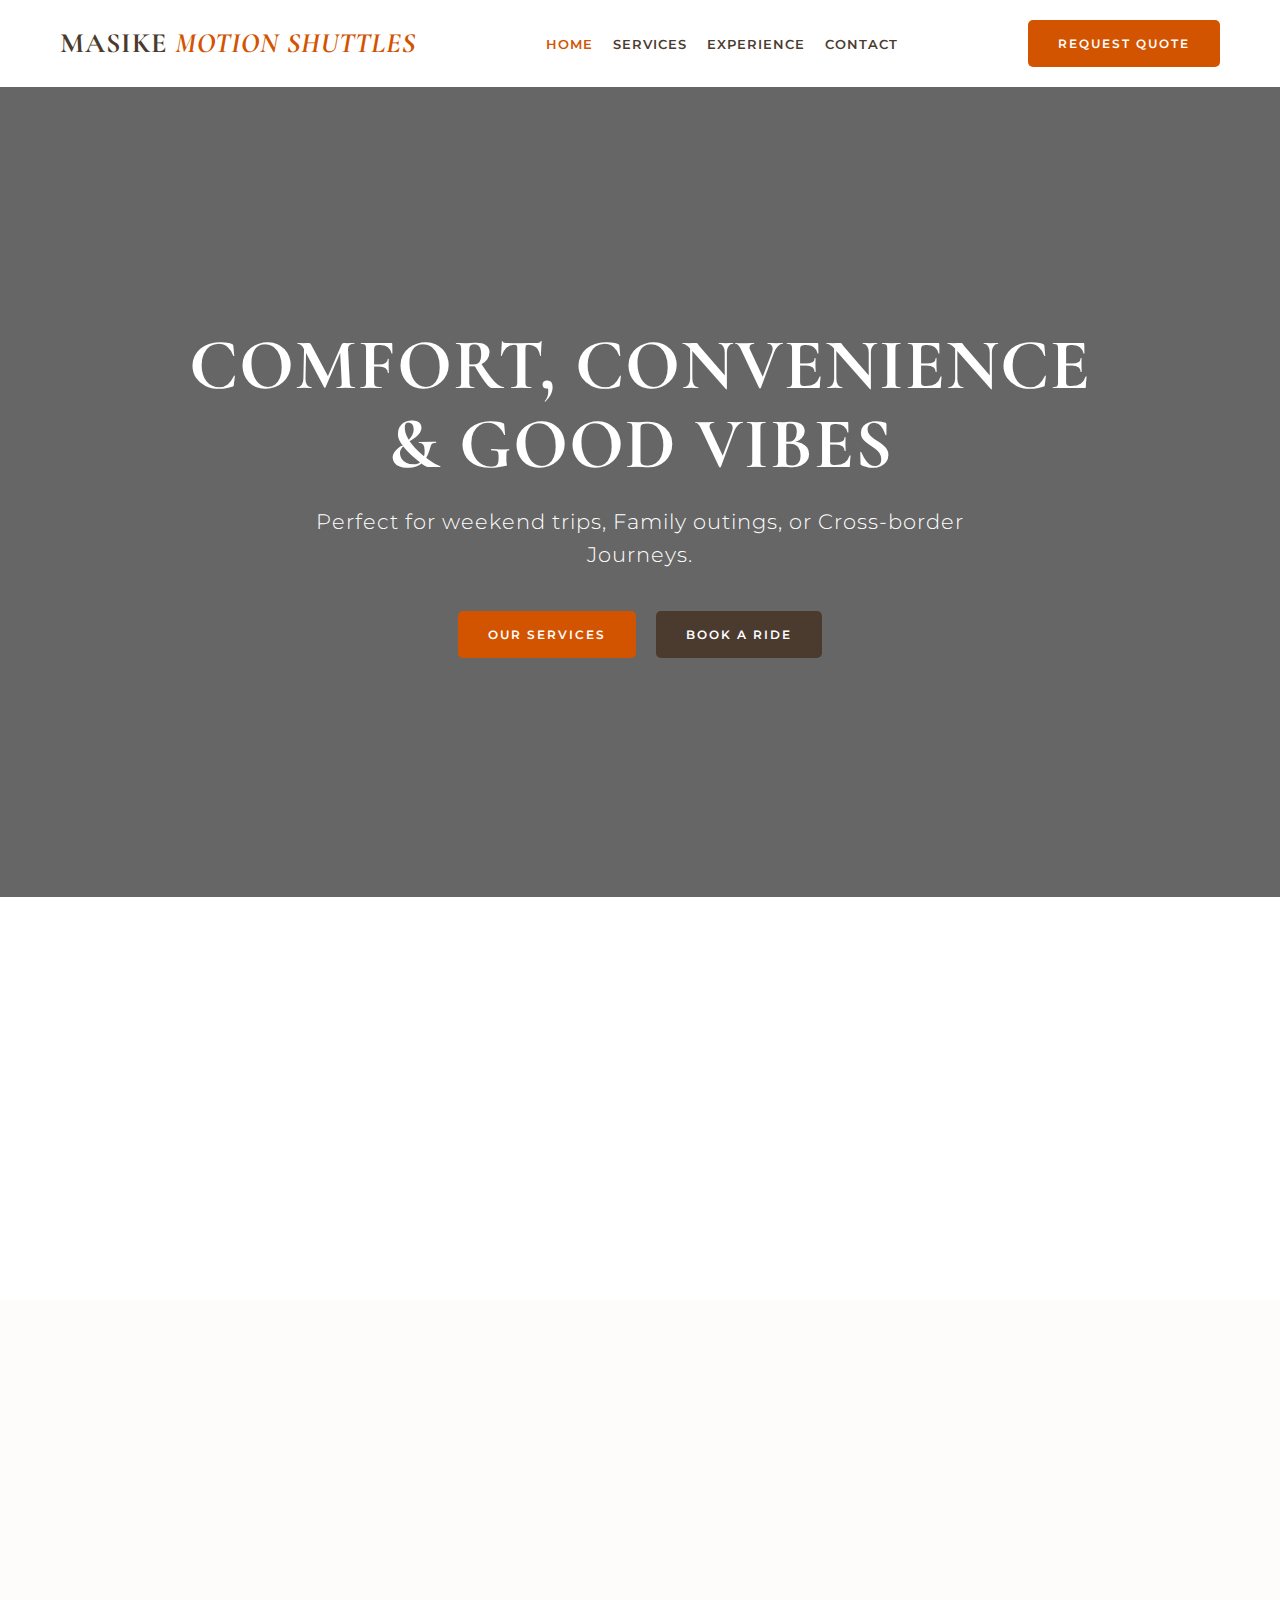
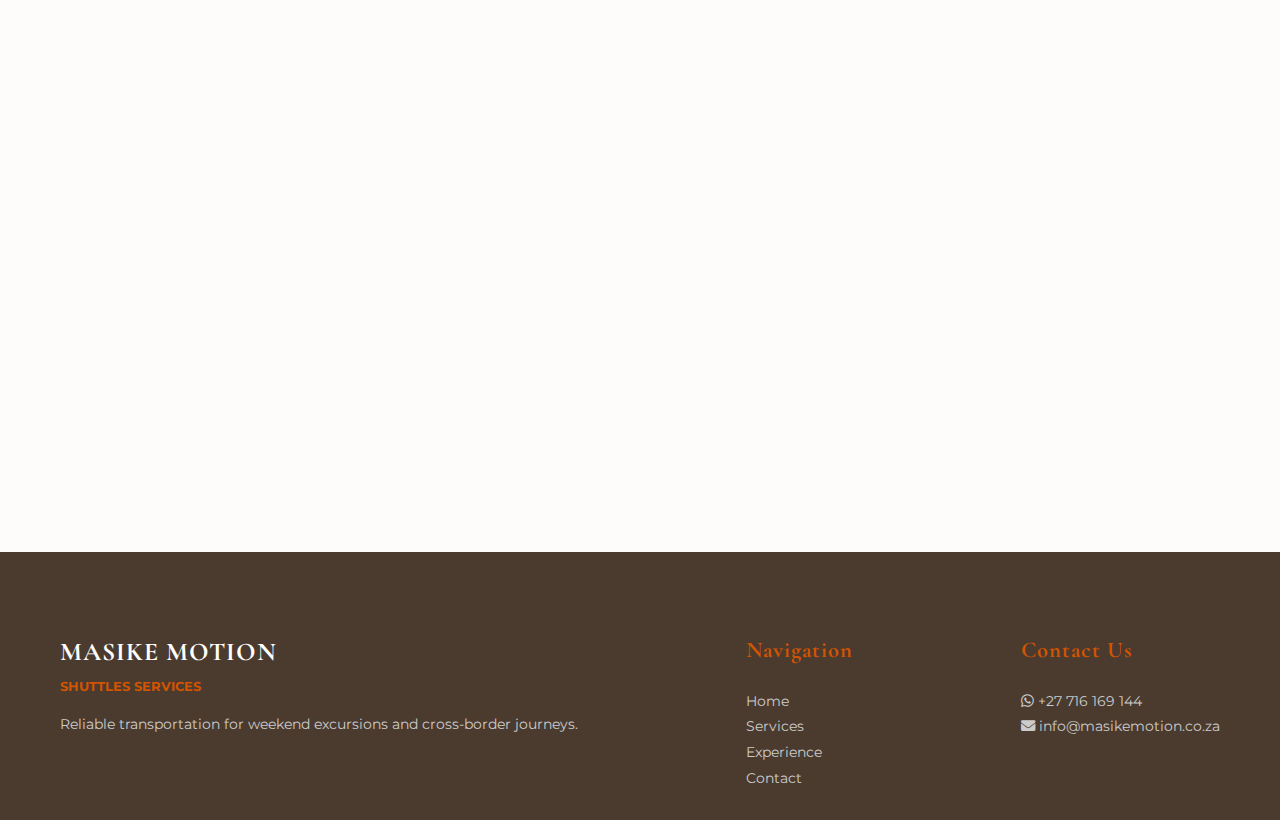
<file: index.html>
<!DOCTYPE html>
<html lang="en">
<head>
    <meta charset="UTF-8">
    <meta name="viewport" content="width=device-width, initial-scale=1.0">
    <title>Masike Motion | Shuttle Services</title>
    <link rel="stylesheet" href="https://cdnjs.cloudflare.com/ajax/libs/font-awesome/6.4.0/css/all.min.css">
    <link href="https://fonts.googleapis.com/css2?family=Cormorant+Garamond:wght@600;700&family=Montserrat:wght@300;400;500;600;700&display=swap" rel="stylesheet">
    
    <style>
        * {margin:0; padding:0; box-sizing:border-box;}
        
        /* Typography System */
        body {font-family: 'Montserrat', sans-serif; background:#fff; color:#4b3b2f; line-height: 1.6; overflow-x: hidden;}
        h1, h2, h3, h4, .logo h2 {font-family: 'Cormorant Garamond', serif; font-weight: 700; letter-spacing: 1px;}
        
        /* --- Animation Engine (Slow & Elegant) --- */
        .reveal {
            opacity: 0;
            transition: all 1.6s cubic-bezier(0.25, 0.46, 0.45, 0.94); /* Smooth, luxury pace */
        }
        
        /* Animation Types */
        .reveal-up { transform: translateY(40px); }
        .reveal-left { transform: translateX(-100px); }
        .reveal-right { transform: translateX(100px); }
        .reveal-fade { transform: scale(0.96); }

        .reveal.active {
            opacity: 1;
            transform: translate(0, 0) scale(1);
        }

        /* Header */
        header {display:flex; justify-content:space-between; align-items:center; padding:20px; max-width: 1200px; margin: 0 auto;}
        .logo h2 {font-size: 28px; font-family: 'Cormorant Garamond', serif;} 
        .logo span {color:#d35400; font-style: italic;}
        
        nav ul {list-style:none; display:flex; gap:20px;}
        nav a {text-decoration:none; color:inherit; font-weight: 600; font-size: 13px; font-family: 'Montserrat', sans-serif; letter-spacing: 1px;}
        nav a:hover, nav a.active {color:#d35400;}
        
        /* Buttons */
        .btn-primary, .btn-secondary {padding:14px 30px; border:none; border-radius:5px; cursor:pointer; text-decoration:none; display: inline-block; font-weight: 600; transition: 0.4s; font-family: 'Montserrat', sans-serif; font-size: 12px; letter-spacing: 2px; text-transform: uppercase;}
        .btn-primary {background:#4b3b2f; color:#fff;}
        .btn-primary:hover {background: #2c241d; transform: translateY(-2px);}
        .btn-secondary {background:#d35400; color:#fff;}
        .btn-secondary:hover {background: #b34700; transform: translateY(-2px);}

        /* Hero Section */
        .hero {
            display:flex; flex-direction:column; align-items:center; justify-content:center; 
            text-align:center; min-height: 90vh; padding:20px;
            background: linear-gradient(rgba(0,0,0,0.6), rgba(0,0,0,0.6)), url('https://images.unsplash.com/photo-1619441207978-3d326c46e2c9?auto=format&fit=crop&w=1920&q=80'); 
            background-size:cover; background-position:center; color:#fff;
        }
        .hero h1 {font-size: 4.5rem; margin-bottom: 20px; line-height: 1.1;}
        .hero p {font-size: 1.3rem; max-width: 750px; margin-bottom: 40px; font-weight: 300; letter-spacing: 1px;}
        
        .hero-btn-container {
            display: flex;
            gap: 20px;
            overflow: visible;
        }

        /* Welcome Section */
        .welcome {padding: 120px 20px 80px; text-align: center; max-width: 950px; margin: 0 auto;}
        .welcome h2 {font-size: 3.5rem; margin-bottom: 25px; color: #4b3b2f;}
        .welcome p {font-size: 1.15rem; color: #555;}

        /* Vehicle Fleet Grid */
        .fleet-section {padding: 60px 20px 120px; background: #fdfcfb;}
        .fleet-container {max-width: 1200px; margin: 0 auto; display: grid; grid-template-columns: 1fr 1fr; gap: 50px;}
        
        .vehicle-card {background: #fff; border-radius: 12px; overflow: hidden; box-shadow: 0 15px 35px rgba(0,0,0,0.05);}
        .vehicle-img-wrapper {width: 100%; height: 400px; overflow: hidden;}
        .vehicle-img {width: 100%; height: 100%; object-fit: cover; transition: 1s ease;}
        .vehicle-card:hover .vehicle-img {transform: scale(1.05);}
        .vehicle-info {padding: 40px; text-align: center;}
        .vehicle-info h3 {font-size: 2.4rem; margin-bottom: 12px; color: #4b3b2f;}

        /* Footer */
        footer { background: #4b3b2f; color: white; padding: 80px 0 30px 0;}
        .footer-container { display: flex; flex-wrap: wrap; gap: 40px; justify-content: space-between; max-width: 1200px; margin: 0 auto; padding: 0 20px; }
        .footer-logo h3 { font-size: 1.6rem; color: #fff; }
        .footer-col h4 { margin-bottom: 20px; font-size: 1.4rem; color: #d35400; }
        .footer-links { list-style: none; }
        .footer-links a { color: #ccc; text-decoration: none; transition: 0.3s; font-size: 0.9rem;}
        .footer-links a:hover { color: #d35400; }

        @media (max-width: 768px) {
            .hero h1 {font-size: 3rem;}
            .fleet-container {grid-template-columns: 1fr;}
            .hero-btn-container {flex-direction: column; width: 100%; align-items: center;}
        }
    </style>
</head>
<body>

<header>
    <div class="logo"><h2>MASIKE <span>MOTION SHUTTLES</span></h2></div>
    <nav>
        <ul>
            <li><a href="index.html" class="active">HOME</a></li>
            <li><a href="services.html">SERVICES</a></li>
            <li><a href="experience.html">EXPERIENCE</a></li>
            <li><a href="contact.html">CONTACT</a></li>
        </ul>
    </nav>
    <a href="contact.html" class="btn-secondary">REQUEST QUOTE</a>
</header>

<section class="hero">
    <h1 class="reveal reveal-fade">COMFORT, CONVENIENCE <br>& GOOD VIBES</h1>
    <p class="reveal reveal-fade" style="transition-delay: 0.4s;">Perfect for weekend trips, Family outings, or Cross-border Journeys.</p>
    
    <div class="hero-btn-container">
        <a href="services.html" class="btn-secondary reveal reveal-left" style="transition-delay: 0.8s;">OUR SERVICES</a>
        <a href="contact.html" class="btn-primary reveal reveal-right" style="transition-delay: 0.8s;">BOOK A RIDE</a>
    </div>
</section>

<section class="welcome reveal reveal-up">
    <h2>Welcome to Masike Motion Shuttles</h2>
    <p>We provide high-end, reliable transportation tailored to your needs. Whether it's a corporate event, a family getaway, or a trip across the border, our professional drivers ensure you arrive safely and in style.</p>
</section>

<section class="fleet-section">
    <div class="fleet-container">
        <div class="vehicle-card reveal reveal-left">
            <div class="vehicle-img-wrapper">
                <img src="images/h1.jpg" alt="Premium SUV" class="vehicle-img">
            </div>
            <div class="vehicle-info">
                <h3>Premium SUV</h3>
                <p>Spacious, luxurious, and perfect for family trips or long-distance comfort.</p>
                <a href="contact.html" class="btn-primary" style="margin-top:20px;">INQUIRE NOW</a>
            </div>
        </div>

        <div class="vehicle-card reveal reveal-right">
            <div class="vehicle-img-wrapper">
                <img src="images/h2.jpg" alt="Luxury People Carrier" class="vehicle-img">
            </div>
            <div class="vehicle-info">
                <h3>Luxury People Carrier</h3>
                <p>Designed for groups who value style and space. Ideal for cross-border travel.</p>
                <a href="contact.html" class="btn-primary" style="margin-top:20px;">INQUIRE NOW</a>
            </div>
        </div>
    </div>
</section>

<footer>
  <div class="footer-container">
    <div class="footer-col">
      <div class="footer-logo">
          <h3>MASIKE MOTION</h3>
          <span style="color:#d35400; font-weight:700; font-size:0.8rem;">SHUTTLES SERVICES</span>
      </div>
      <p style="margin-top: 15px; font-size: 0.9rem; color: #ccc;">Reliable transportation for weekend excursions and cross-border journeys.</p>
    </div>

    <div class="footer-col">
      <h4>Navigation</h4>
      <ul class="footer-links">
        <li><a href="index.html">Home</a></li>
        <li><a href="services.html">Services</a></li>
        <li><a href="experience.html">Experience</a></li>
        <li><a href="contact.html">Contact</a></li>
      </ul>
    </div>

    <div class="footer-col">
      <h4>Contact Us</h4>
      <ul class="footer-links">
        <li><a href="https://wa.me/27716169144"><i class="fab fa-whatsapp"></i> +27 716 169 144</a></li>
        <li><a href="mailto:info@masikemotion.co.za"><i class="fas fa-envelope"></i> info@masikemotion.co.za</a></li>
      </ul>
    </div>
  </div>
</footer>

<script>
    // Animation Trigger Logic
    const observerOptions = {
        threshold: 0.1
    };

    const observer = new IntersectionObserver((entries) => {
        entries.forEach(entry => {
            if (entry.isIntersecting) {
                entry.target.classList.add('active');
            }
        });
    }, observerOptions);

    // Apply observer to all elements with 'reveal' class
    document.querySelectorAll('.reveal').forEach((el) => {
        observer.observe(el);
    });

    // Handle Hero section immediately on load
    window.addEventListener('load', () => {
        document.querySelectorAll('.hero .reveal').forEach(el => {
            el.classList.add('active');
        });
    });
</script>

</body>
</html>
</file>
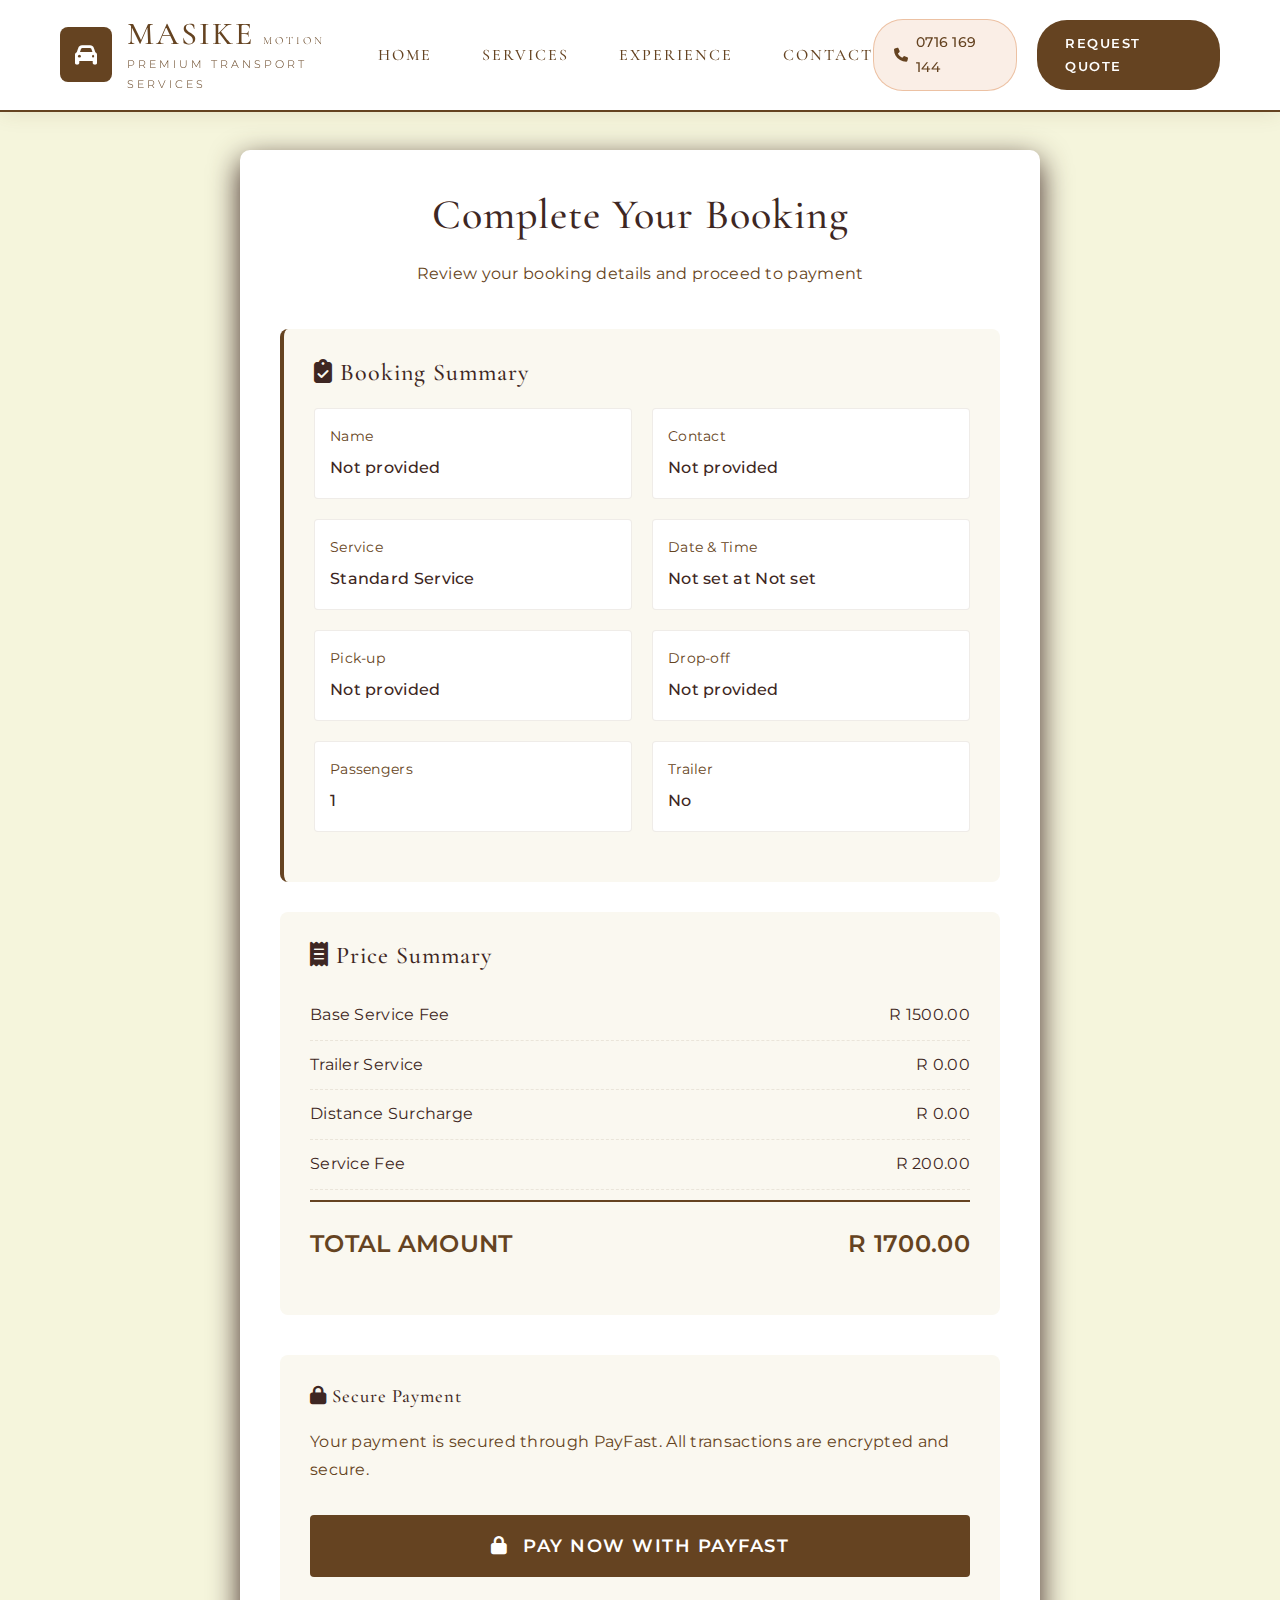
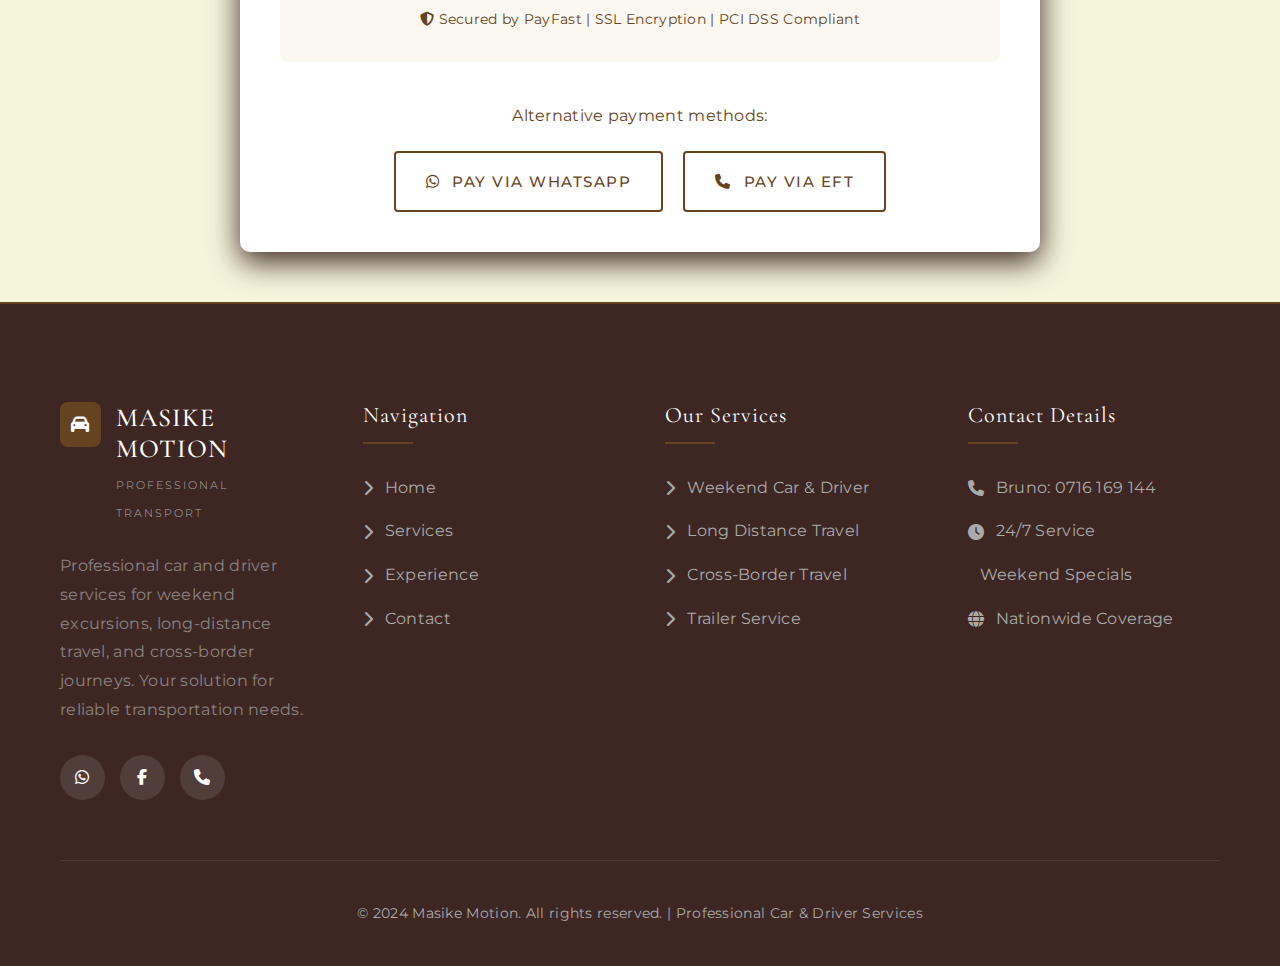
<file: checkout.html>
<!DOCTYPE html>
<html lang="en">
<head>
    <meta charset="UTF-8">
    <meta name="viewport" content="width=device-width, initial-scale=1.0">
    <title>Checkout | Masike Motion</title>
    <link rel="stylesheet" href="https://cdnjs.cloudflare.com/ajax/libs/font-awesome/6.4.0/css/all.min.css">
    <link rel="preconnect" href="https://fonts.googleapis.com">
    <link rel="preconnect" href="https://fonts.gstatic.com" crossorigin>
    <link href="https://fonts.googleapis.com/css2?family=Cormorant+Garamond:wght@300;400;500;600;700&family=Montserrat:wght@300;400;500;600&display=swap" rel="stylesheet">
    <link rel="stylesheet" href="style.css">
</head>
<body>
    <!-- Header -->
    <header>
        <div class="container header-container">
            <div class="logo">
                <div class="logo-icon">
                    <i class="fas fa-car"></i>
                </div>
                <div class="logo-text">
                    <h2>MASIKE <span>MOTION</span></h2>
                    <span>PREMIUM TRANSPORT SERVICES</span>
                </div>
            </div>
            
            <nav>
                <ul>
                    <li><a href="index.html">HOME</a></li>
                    <li><a href="services.html">SERVICES</a></li>
                    <li><a href="experience.html">EXPERIENCE</a></li>
                    <li><a href="contact.html">CONTACT</a></li>
                </ul>
            </nav>
            
            <div class="header-actions">
                <div class="phone-number">
                    <i class="fas fa-phone"></i>
                    <span>0716 169 144</span>
                </div>
                <a href="contact.html" class="quote-btn">REQUEST QUOTE</a>
            </div>
        </div>
    </header>

    <!-- Checkout Content -->
    <main class="container checkout-container">
        <h1 style="font-size: 42px; color: var(--dark-brown); margin-bottom: 20px; text-align: center;">Complete Your Booking</h1>
        <p style="text-align: center; color: var(--primary-brown); margin-bottom: 40px;">Review your booking details and proceed to payment</p>
        
        <!-- Booking Summary -->
        <div class="booking-summary">
            <h2 style="color: var(--dark-brown); margin-bottom: 20px;"><i class="fas fa-clipboard-check"></i> Booking Summary</h2>
            <div id="bookingDetails" class="booking-details">
                <!-- Booking details will be populated by JavaScript -->
            </div>
        </div>
        
        <!-- Price Summary -->
        <div class="price-summary">
            <h2 style="color: var(--dark-brown); margin-bottom: 20px;"><i class="fas fa-receipt"></i> Price Summary</h2>
            <div class="price-item">
                <span>Base Service Fee</span>
                <span id="basePrice">R 0.00</span>
            </div>
            <div class="price-item">
                <span>Trailer Service</span>
                <span id="trailerPrice">R 0.00</span>
            </div>
            <div class="price-item">
                <span>Distance Surcharge</span>
                <span id="distancePrice">R 0.00</span>
            </div>
            <div class="price-item">
                <span>Service Fee</span>
                <span>R 200.00</span>
            </div>
            <div class="total">
                <span>TOTAL AMOUNT</span>
                <span id="totalPrice">R 0.00</span>
            </div>
        </div>
        
        <!-- Payment Information -->
        <div style="margin: 40px 0; padding: 30px; background: var(--light-cream); border-radius: 8px;">
            <h3 style="color: var(--dark-brown); margin-bottom: 20px;"><i class="fas fa-lock"></i> Secure Payment</h3>
            <p style="color: var(--primary-brown); margin-bottom: 20px;">Your payment is secured through PayFast. All transactions are encrypted and secure.</p>
            
            <!-- PayFast Payment Form (Simulated) -->
            <form id="paymentForm" action="https://www.payfast.co.za/eng/process" method="post">
                <input type="hidden" name="merchant_id" value="YOUR_MERCHANT_ID">
                <input type="hidden" name="merchant_key" value="YOUR_MERCHANT_KEY">
                <input type="hidden" name="amount" id="payfastAmount" value="0">
                <input type="hidden" name="item_name" value="Masike Motion Transportation Service">
                <input type="hidden" name="return_url" value="http://yourwebsite.com/success.html">
                <input type="hidden" name="cancel_url" value="http://yourwebsite.com/cancel.html">
                <input type="hidden" name="notify_url" value="http://yourwebsite.com/notify.php">
                
                <div style="margin: 30px 0;">
                    <button type="submit" class="payfast-btn">
                        <i class="fas fa-lock"></i> PAY NOW WITH PAYFAST
                    </button>
                </div>
            </form>
            
            <p style="color: var(--primary-brown); font-size: 14px; text-align: center;">
                <i class="fas fa-shield-alt"></i> Secured by PayFast | SSL Encryption | PCI DSS Compliant
            </p>
        </div>
        
        <!-- Alternative Payment Methods -->
        <div style="text-align: center; margin-top: 40px;">
            <p style="color: var(--primary-brown); margin-bottom: 20px;">Alternative payment methods:</p>
            <div style="display: flex; gap: 20px; justify-content: center; flex-wrap: wrap;">
                <a href="https://wa.me/27716169144" class="btn-secondary" style="padding: 15px 30px;">
                    <i class="fab fa-whatsapp"></i> Pay via WhatsApp
                </a>
                <a href="tel:0716169144" class="btn-secondary" style="padding: 15px 30px;">
                    <i class="fas fa-phone"></i> Pay via EFT
                </a>
            </div>
        </div>
    </main>

    <!-- Footer -->
    <footer>
        <div class="container">
            <div class="footer-container">
                <div class="footer-col">
                    <div class="footer-logo">
                        <div class="logo-icon">
                            <i class="fas fa-car"></i>
                        </div>
                        <div class="footer-logo-text">
                            <h3>MASIKE MOTION</h3>
                            <span>PROFESSIONAL TRANSPORT</span>
                        </div>
                    </div>
                    <p>Professional car and driver services for weekend excursions, long-distance travel, and cross-border journeys. Your solution for reliable transportation needs.</p>
                    <div class="social-links">
                        <a href="https://wa.me/27716169144"><i class="fab fa-whatsapp"></i></a>
                        <a href="#"><i class="fab fa-facebook-f"></i></a>
                        <a href="tel:0716169144"><i class="fas fa-phone"></i></a>
                    </div>
                </div>
                
                <div class="footer-col">
                    <h4>Navigation</h4>
                    <ul class="footer-links">
                        <li><a href="index.html"><i class="fas fa-chevron-right"></i> Home</a></li>
                        <li><a href="services.html"><i class="fas fa-chevron-right"></i> Services</a></li>
                        <li><a href="experience.html"><i class="fas fa-chevron-right"></i> Experience</a></li>
                        <li><a href="contact.html"><i class="fas fa-chevron-right"></i> Contact</a></li>
                    </ul>
                </div>
                
                <div class="footer-col">
                    <h4>Our Services</h4>
                    <ul class="footer-links">
                        <li><a href="services.html"><i class="fas fa-chevron-right"></i> Weekend Car & Driver</a></li>
                        <li><a href="services.html"><i class="fas fa-chevron-right"></i> Long Distance Travel</a></li>
                        <li><a href="services.html"><i class="fas fa-chevron-right"></i> Cross-Border Travel</a></li>
                        <li><a href="services.html"><i class="fas fa-chevron-right"></i> Trailer Service</a></li>
                    </ul>
                </div>
                
                <div class="footer-col">
                    <h4>Contact Details</h4>
                    <ul class="footer-links">
                        <li><a href="tel:0716169144"><i class="fas fa-phone"></i> Bruno: 0716 169 144</a></li>
                        <li><a href="#"><i class="fas fa-clock"></i> 24/7 Service</a></li>
                        <li><a href="#"><i class="fas fa-calendar-weekend"></i> Weekend Specials</a></li>
                        <li><a href="#"><i class="fas fa-globe"></i> Nationwide Coverage</a></li>
                    </ul>
                </div>
            </div>
            
            <div class="copyright">
                <p>&copy; 2024 Masike Motion. All rights reserved. | Professional Car & Driver Services</p>
            </div>
        </div>
    </footer>

    <script>
        // Load booking data from localStorage
        document.addEventListener('DOMContentLoaded', function() {
            const bookingData = JSON.parse(localStorage.getItem('bookingData')) || {};
            const bookingPrice = parseFloat(localStorage.getItem('bookingPrice')) || 1500;
            
            // Update booking details
            const bookingDetails = document.getElementById('bookingDetails');
            
            const details = [
                { label: 'Name', value: bookingData.name || 'Not provided' },
                { label: 'Contact', value: bookingData.phone || 'Not provided' },
                { label: 'Service', value: getServiceName(bookingData.service) },
                { label: 'Date & Time', value: `${bookingData.date || 'Not set'} at ${bookingData.time || 'Not set'}` },
                { label: 'Pick-up', value: bookingData.pickup || 'Not provided' },
                { label: 'Drop-off', value: bookingData.dropoff || 'Not provided' },
                { label: 'Passengers', value: bookingData.passengers || '1' },
                { label: 'Trailer', value: bookingData.trailer === 'yes' ? 'Yes' : 'No' }
            ];
            
            bookingDetails.innerHTML = details.map(detail => `
                <div class="detail-item">
                    <div class="detail-label">${detail.label}</div>
                    <div class="detail-value">${detail.value}</div>
                </div>
            `).join('');
            
            // Update prices
            const basePrice = bookingPrice - (bookingData.trailer === 'yes' ? 800 : 0);
            const trailerPrice = bookingData.trailer === 'yes' ? 800 : 0;
            const distancePrice = bookingData.service === 'long-distance' ? 500 : 
                                bookingData.service === 'cross-border' ? 1000 : 0;
            const totalPrice = bookingPrice + distancePrice + 200;
            
            document.getElementById('basePrice').textContent = `R ${basePrice.toFixed(2)}`;
            document.getElementById('trailerPrice').textContent = `R ${trailerPrice.toFixed(2)}`;
            document.getElementById('distancePrice').textContent = `R ${distancePrice.toFixed(2)}`;
            document.getElementById('totalPrice').textContent = `R ${totalPrice.toFixed(2)}`;
            
            // Update PayFast amount
            document.getElementById('payfastAmount').value = totalPrice.toFixed(2);
        });
        
        function getServiceName(serviceCode) {
            const services = {
                'weekend': 'Weekend Car & Driver',
                'long-distance': 'Long Distance Travel',
                'cross-border': 'Cross-Border Travel',
                'corporate': 'Corporate Transport',
                'special': 'Special Occasion'
            };
            return services[serviceCode] || 'Standard Service';
        }
    </script>
</body>
</html>
</file>
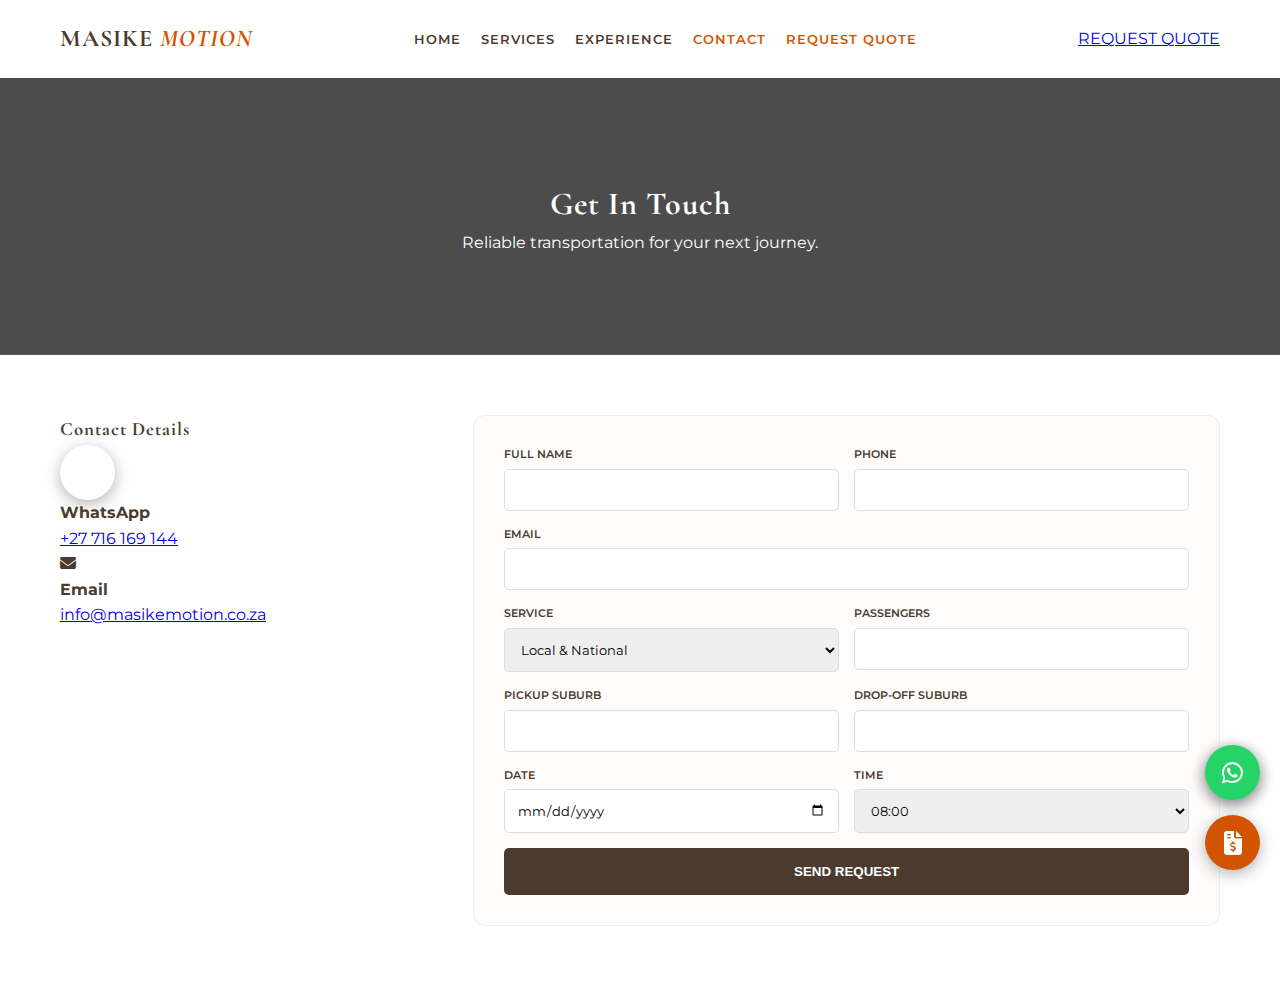
<file: contact.html>
<!DOCTYPE html>
<html lang="en">
<head>
    <meta charset="UTF-8">
    <meta name="viewport" content="width=device-width, initial-scale=1.0">
    <title>Contact | Masike Motion Shuttles</title>
    <link rel="stylesheet" href="https://cdnjs.cloudflare.com/ajax/libs/font-awesome/6.4.0/css/all.min.css">
    <link href="https://fonts.googleapis.com/css2?family=Cormorant+Garamond:wght@600;700&family=Montserrat:wght@300;400;500;600;700&display=swap" rel="stylesheet">
    
    <style>
        * {margin:0; padding:0; box-sizing:border-box;}
        body {font-family: 'Montserrat', sans-serif; background:#fff; color:#4b3b2f; line-height: 1.6; overflow-x: hidden;}
        h1, h2, h3, h4, .logo h2 {font-family: 'Cormorant Garamond', serif; font-weight: 700; letter-spacing: 1px;}
        
        /* --- HEADER & NAVIGATION --- */
        header {
            display:flex; justify-content:space-between; align-items:center; 
            padding:20px; max-width: 1200px; margin: 0 auto; position: relative; z-index: 1000;
        }
        .logo h2 {font-size: 24px; white-space: nowrap;} 
        .logo span {color:#d35400; font-style: italic;}

        nav ul {list-style:none; display:flex; gap:20px; align-items: center;}
        nav a {text-decoration:none; color:inherit; font-weight: 600; font-size: 13px; letter-spacing: 1px;}
        nav a:hover, nav a.active {color:#d35400;}

        /* --- HAMBURGER MENU (MOBILE ONLY) --- */
        .menu-toggle { display: none; flex-direction: column; cursor: pointer; gap: 5px; }
        .menu-toggle span { width: 25px; height: 3px; background: #4b3b2f; border-radius: 2px; }
        #nav-check { display: none; }

        /* --- HERO & CONTENT --- */
        .hero {
            text-align:center; padding:100px 20px; color:white; 
            background: linear-gradient(rgba(0,0,0,0.7), rgba(0,0,0,0.7)), url('https://images.unsplash.com/photo-1496417263034-38ec4f0b665a?auto=format&fit=crop&w=1920&q=80'); 
            background-size:cover; background-position: center;
        }
        .contact-wrapper { max-width: 1200px; margin: 60px auto; padding: 0 20px; display: grid; grid-template-columns: 1fr 2fr; gap: 40px; }
        .contact-form { background: #fdfcfb; padding: 30px; border-radius: 12px; border: 1px solid #eee; }
        
        /* --- FLOATING ACTION BUTTONS (FAB) --- */
        .fab-container {
            position: fixed; bottom: 30px; right: 20px;
            display: flex; flex-direction: column; gap: 15px; z-index: 999;
        }
        .fab {
            width: 55px; height: 55px; border-radius: 50%;
            display: flex; justify-content: center; align-items: center;
            color: white; text-decoration: none; font-size: 24px;
            box-shadow: 0 4px 15px rgba(0,0,0,0.3); transition: 0.3s;
        }
        .fab-whatsapp { background: #25D366; }
        .fab-quote { background: #d35400; }
        .fab:hover { transform: scale(1.1); }

        /* --- SUCCESS POPUP --- */
        .popup-overlay {
            position: fixed; top: 0; left: 0; width: 100%; height: 100%;
            background: rgba(0,0,0,0.85); display: none; justify-content: center; 
            align-items: center; z-index: 10000; backdrop-filter: blur(5px);
        }
        .popup-content { background: #fff; padding: 40px; border-radius: 12px; text-align: center; max-width: 400px; width: 90%; }
        .popup-overlay.active { display: flex; }

        /* --- MOBILE RESPONSIVENESS --- */
        @media (max-width: 768px) {
            .menu-toggle { display: flex; }
            
            nav {
                position: absolute; top: 100%; left: 0; width: 100%;
                background: white; border-top: 1px solid #eee;
                max-height: 0; overflow: hidden; transition: 0.3s ease-in-out;
            }
            nav ul { flex-direction: column; padding: 20px; gap: 15px; align-items: flex-start; }
            
            #nav-check:checked ~ nav { max-height: 400px; box-shadow: 0 10px 15px rgba(0,0,0,0.1); }
            
            .header-btn { display: none; } /* Hide the main button on mobile header */
            .contact-wrapper { grid-template-columns: 1fr; margin: 30px auto; }
            .hero h1 { font-size: 2.5rem; }
        }

        /* Form Styling */
        .form-row { display: grid; grid-template-columns: 1fr 1fr; gap: 15px; }
        @media (max-width: 600px) { .form-row { grid-template-columns: 1fr; } }
        .form-group { margin-bottom: 15px; }
        .form-group label { display: block; margin-bottom: 5px; font-weight: 600; font-size: 11px; text-transform: uppercase; }
        .form-group input, .form-group select, .form-group textarea { width: 100%; padding: 12px; border: 1px solid #ddd; border-radius: 5px; font-family: 'Montserrat', sans-serif; }
        .submit-btn { background: #4b3b2f; color: white; border: none; padding: 16px; border-radius: 5px; cursor: pointer; font-weight: 700; width: 100%; transition: 0.3s; }
        .submit-btn:hover { background: #d35400; }
    </style>
</head>
<body>

    <header>
        <div class="logo"><h2>MASIKE <span>MOTION</span></h2></div>
        
        <input type="checkbox" id="nav-check">
        <label for="nav-check" class="menu-toggle">
            <span></span>
            <span></span>
            <span></span>
        </label>

        <nav>
            <ul>
                <li><a href="index.html">HOME</a></li>
                <li><a href="services.html">SERVICES</a></li>
                <li><a href="experience.html">EXPERIENCE</a></li>
                <li><a href="contact.html" class="active">CONTACT</a></li>
                <li class="mobile-only"><a href="contact.html" style="color:#d35400;">REQUEST QUOTE</a></li>
            </ul>
        </nav>
        
        <a href="contact.html" class="btn-secondary header-btn">REQUEST QUOTE</a>
    </header>

    <section class="hero">
        <h1>Get In Touch</h1>
        <p>Reliable transportation for your next journey.</p>
    </section>

    <div class="fab-container">
        <a href="https://wa.me/27716169144" class="fab fab-whatsapp" title="WhatsApp Us">
            <i class="fab fa-whatsapp"></i>
        </a>
        <a href="#contactForm" class="fab fab-quote" title="Request Quote">
            <i class="fas fa-file-invoice-dollar"></i>
        </a>
    </div>

    <div class="contact-wrapper">
        <div class="contact-info-card">
            <h3>Contact Details</h3>
            <div class="info-item">
                <i class="fab fa-whatsapp"></i>
                <div><strong>WhatsApp</strong><br><a href="https://wa.me/27716169144">+27 716 169 144</a></div>
            </div>
            <div class="info-item">
                <i class="fas fa-envelope"></i>
                <div><strong>Email</strong><br><a href="mailto:info@masikemotion.co.za">info@masikemotion.co.za</a></div>
            </div>
        </div>

        <div id="quote-section">
            <form id="contactForm" class="contact-form">
                <div class="form-row">
                    <div class="form-group"><label>Full Name</label><input type="text" name="full_name" required></div>
                    <div class="form-group"><label>Phone</label><input type="tel" name="phone" required></div>
                </div>
                <div class="form-group"><label>Email</label><input type="email" name="email" required></div>
                
                <div class="form-row">
                    <div class="form-group">
                        <label>Service</label>
                        <select name="service_type" required>
                            <option value="Local">Local & National</option>
                            <option value="Cross-Border">Cross-Border</option>
                            <option value="Airport">Airport Transfer</option>
                        </select>
                    </div>
                    <div class="form-group"><label>Passengers</label><input type="number" name="passengers" min="1" required></div>
                </div>

                <div class="form-row">
                    <div class="form-group"><label>Pickup Suburb</label><input type="text" name="pickup_loc" required></div>
                    <div class="form-group"><label>Drop-off Suburb</label><input type="text" name="drop_off" required></div>
                </div>

                <div class="form-row">
                    <div class="form-group"><label>Date</label><input type="date" name="pickup_date" required></div>
                    <div class="form-group">
                        <label>Time</label>
                        <select name="pickup_time" required>
                            <option value="08:00">08:00</option>
                            <option value="12:00">12:00</option>
                            <option value="16:00">16:00</option>
                        </select>
                    </div>
                </div>

                <button type="submit" class="submit-btn">SEND REQUEST</button>
            </form>
        </div>
    </div>

    <div id="successPopup" class="popup-overlay">
        <div class="popup-content">
            <i class="fas fa-check-circle" style="font-size: 40px; color: #25D366;"></i>
            <h3>Email Ready!</h3>
            <p>Your mail app is opening. Please tap "Send" to complete your request.</p>
            <button onclick="closePopup()" class="submit-btn" style="margin-top:20px;">OKAY</button>
        </div>
    </div>

    <script>
        const contactForm = document.getElementById('contactForm');
        
        contactForm.addEventListener('submit', function(e) {
            e.preventDefault();
            
            const name = this.elements['full_name'].value;
            const body = encodeURIComponent(
                `Quote Request from ${name}\n` +
                `Phone: ${this.elements['phone'].value}\n` +
                `Service: ${this.elements['service_type'].value}\n` +
                `Passengers: ${this.elements['passengers'].value}\n` +
                `Pickup: ${this.elements['pickup_loc'].value}\n` +
                `Dropoff: ${this.elements['drop_off'].value}\n` +
                `Date/Time: ${this.elements['pickup_date'].value} at ${this.elements['pickup_time'].value}`
            );

            window.location.href = `mailto:info@masikemotion.co.za?subject=New Quote Request&body=${body}`;
            document.getElementById('successPopup').classList.add('active');
        });

        function closePopup() {
            document.getElementById('successPopup').classList.remove('active');
            contactForm.reset();
        }
    </script>
</body>
</html>
</file>
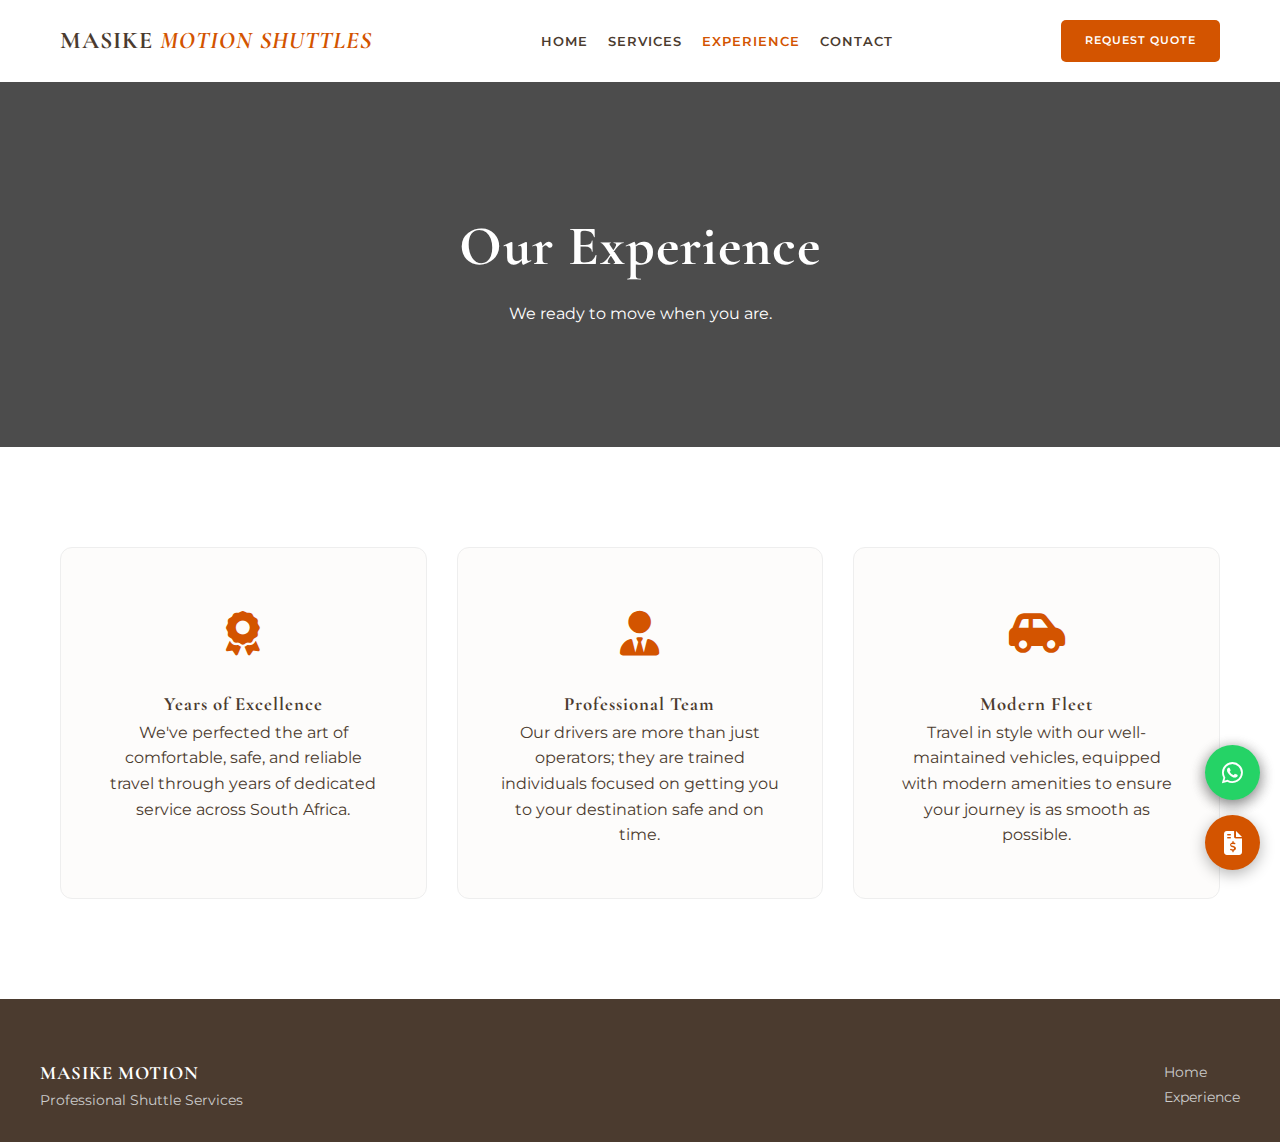
<file: experience.html>
<!DOCTYPE html>
<html lang="en">
<head>
    <meta charset="UTF-8">
    <meta name="viewport" content="width=device-width, initial-scale=1.0">
    <title>Experience | Masike Motion Shuttles</title>
    <link rel="stylesheet" href="https://cdnjs.cloudflare.com/ajax/libs/font-awesome/6.4.0/css/all.min.css">
    <link href="https://fonts.googleapis.com/css2?family=Cormorant+Garamond:wght@600;700&family=Montserrat:wght@300;400;500;600;700&display=swap" rel="stylesheet">
    
    <style>
        * {margin:0; padding:0; box-sizing:border-box;}
        body {font-family: 'Montserrat', sans-serif; background:#fff; color:#4b3b2f; line-height: 1.6; overflow-x: hidden;}
        h1, h2, h3, h4, .logo h2 {font-family: 'Cormorant Garamond', serif; font-weight: 700; letter-spacing: 1px;}
        
        .reveal { opacity: 0; transition: all 1.6s cubic-bezier(0.25, 0.46, 0.45, 0.94); }
        .reveal-up { transform: translateY(40px); }
        .reveal-left { transform: translateX(-100px); }
        .reveal-right { transform: translateX(100px); }
        .reveal-fade { transform: scale(0.96); }
        .reveal.active { opacity: 1; transform: translate(0, 0) scale(1); }

        header {display:flex; justify-content:space-between; align-items:center; padding:20px; max-width: 1200px; margin: 0 auto; position: relative; z-index: 1000;}
        .logo h2 {font-size: 24px; font-family: 'Cormorant Garamond', serif;} 
        .logo span {color:#d35400; font-style: italic;}
        nav ul {list-style:none; display:flex; gap:20px; align-items: center;}
        nav a {text-decoration:none; color:inherit; font-weight: 600; font-size: 13px; letter-spacing: 1px;}
        nav a:hover, nav a.active {color:#d35400;}

        /* MOBILE MENU LOGIC */
        .menu-toggle { display: none; flex-direction: column; cursor: pointer; gap: 5px; z-index: 1100; }
        .menu-toggle span { width: 25px; height: 3px; background: #4b3b2f; border-radius: 2px; }
        #nav-check { display: none; }

        /* FLOATING BUTTONS */
        .fab-container { position: fixed; bottom: 30px; right: 20px; display: flex; flex-direction: column; gap: 15px; z-index: 999; }
        .fab { width: 55px; height: 55px; border-radius: 50%; display: flex; justify-content: center; align-items: center; color: white; text-decoration: none; font-size: 24px; box-shadow: 0 4px 15px rgba(0,0,0,0.3); transition: 0.3s; }
        .fab-whatsapp { background: #25D366; }
        .fab-quote { background: #d35400; }
        
        .btn-secondary {padding:12px 24px; background:#d35400; color:#fff; border-radius:5px; text-decoration:none; font-weight: 600; font-size: 11px; letter-spacing: 1px; text-transform: uppercase; transition: 0.4s;}

        .hero { text-align:center; padding:120px 20px; color:white; background: linear-gradient(rgba(0,0,0,0.7), rgba(0,0,0,0.7)), url('https://images.unsplash.com/photo-1486496572940-2bb2341fdbdf?auto=format&fit=crop&w=1920&q=80'); background-size:cover; background-position: center; }
        .hero h1 {font-size: 3.5rem; margin-bottom: 10px;}

        .features-grid { display:grid; grid-template-columns:repeat(auto-fit, minmax(280px, 1fr)); gap:30px; padding:100px 20px; max-width: 1200px; margin: 0 auto; }
        .feature-card { background:#fdfcfb; padding:50px 40px; border-radius:12px; text-align: center; border: 1px solid #eee; }
        .feature-icon {font-size:45px; color:#d35400; margin-bottom:20px;}

        footer { background: #4b3b2f; color: white; padding: 60px 20px 30px 20px;}
        .footer-container { display: flex; flex-wrap: wrap; gap: 40px; justify-content: space-between; max-width: 1200px; margin: 0 auto; }
        .footer-links { list-style: none; }
        .footer-links a { color: #ccc; text-decoration: none; font-size: 0.9rem;}

        @media (max-width: 768px) {
            .menu-toggle { display: flex; }
            nav { position: absolute; top: 100%; left: 0; width: 100%; background: white; border-top: 1px solid #eee; max-height: 0; overflow: hidden; transition: 0.3s ease-in-out; }
            nav ul { flex-direction: column; padding: 20px; gap: 15px; align-items: flex-start; }
            nav a { color: #4b3b2f; font-size: 16px; }
            #nav-check:checked ~ nav { max-height: 400px; box-shadow: 0 10px 15px rgba(0,0,0,0.1); }
            .header-btn { display: none; }
            .hero h1 { font-size: 2.5rem; }
            .logo h2 { font-size: 20px; }
        }
    </style>
</head>
<body>

<header>
    <div class="logo"><h2>MASIKE <span>MOTION SHUTTLES</span></h2></div>
    <input type="checkbox" id="nav-check">
    <label for="nav-check" class="menu-toggle">
        <span></span><span></span><span></span>
    </label>
    <nav>
        <ul>
            <li><a href="index.html">HOME</a></li>
            <li><a href="services.html">SERVICES</a></li>
            <li><a href="experience.html" class="active">EXPERIENCE</a></li>
            <li><a href="contact.html">CONTACT</a></li>
        </ul>
    </nav>
    <a href="contact.html" class="btn-secondary header-btn">REQUEST QUOTE</a>
</header>

<div class="fab-container">
    <a href="https://wa.me/27716169144" class="fab fab-whatsapp"><i class="fab fa-whatsapp"></i></a>
    <a href="contact.html" class="fab fab-quote"><i class="fas fa-file-invoice-dollar"></i></a>
</div>

<section class="hero">
    <h1 class="reveal reveal-fade">Our Experience</h1>
    <p class="reveal reveal-fade" style="transition-delay: 0.4s;">We ready to move when you are.</p>
</section>

<div class="features-grid">
    <div class="feature-card reveal reveal-left">
        <div class="feature-icon"><i class="fas fa-award"></i></div>
        <h3>Years of Excellence</h3>
        <p>We've perfected the art of comfortable, safe, and reliable travel through years of dedicated service across South Africa.</p>
    </div>
    <div class="feature-card reveal reveal-up" style="transition-delay: 0.3s;">
        <div class="feature-icon"><i class="fas fa-user-tie"></i></div>
        <h3>Professional Team</h3>
        <p>Our drivers are more than just operators; they are trained individuals focused on getting you to your destination safe and on time.</p>
    </div>
    <div class="feature-card reveal reveal-right" style="transition-delay: 0.6s;">
        <div class="feature-icon"><i class="fas fa-car-side"></i></div>
        <h3>Modern Fleet</h3>
        <p>Travel in style with our well-maintained vehicles, equipped with modern amenities to ensure your journey is as smooth as possible.</p>
    </div>
</div>

<footer>
    <div class="footer-container">
        <div class="footer-col">
            <h3>MASIKE MOTION</h3>
            <p style="color: #ccc; font-size: 0.9rem;">Professional Shuttle Services</p>
        </div>
        <div class="footer-col">
            <ul class="footer-links">
                <li><a href="index.html">Home</a></li>
                <li><a href="experience.html">Experience</a></li>
            </ul>
        </div>
    </div>
</footer>

<script>
    const observer = new IntersectionObserver((entries) => {
        entries.forEach(entry => { if (entry.isIntersecting) entry.target.classList.add('active'); });
    }, { threshold: 0.1 });
    document.querySelectorAll('.reveal').forEach((el) => observer.observe(el));
    window.addEventListener('load', () => { document.querySelectorAll('.hero .reveal').forEach(el => el.classList.add('active')); });
</script>

</body>
</html>
</file>
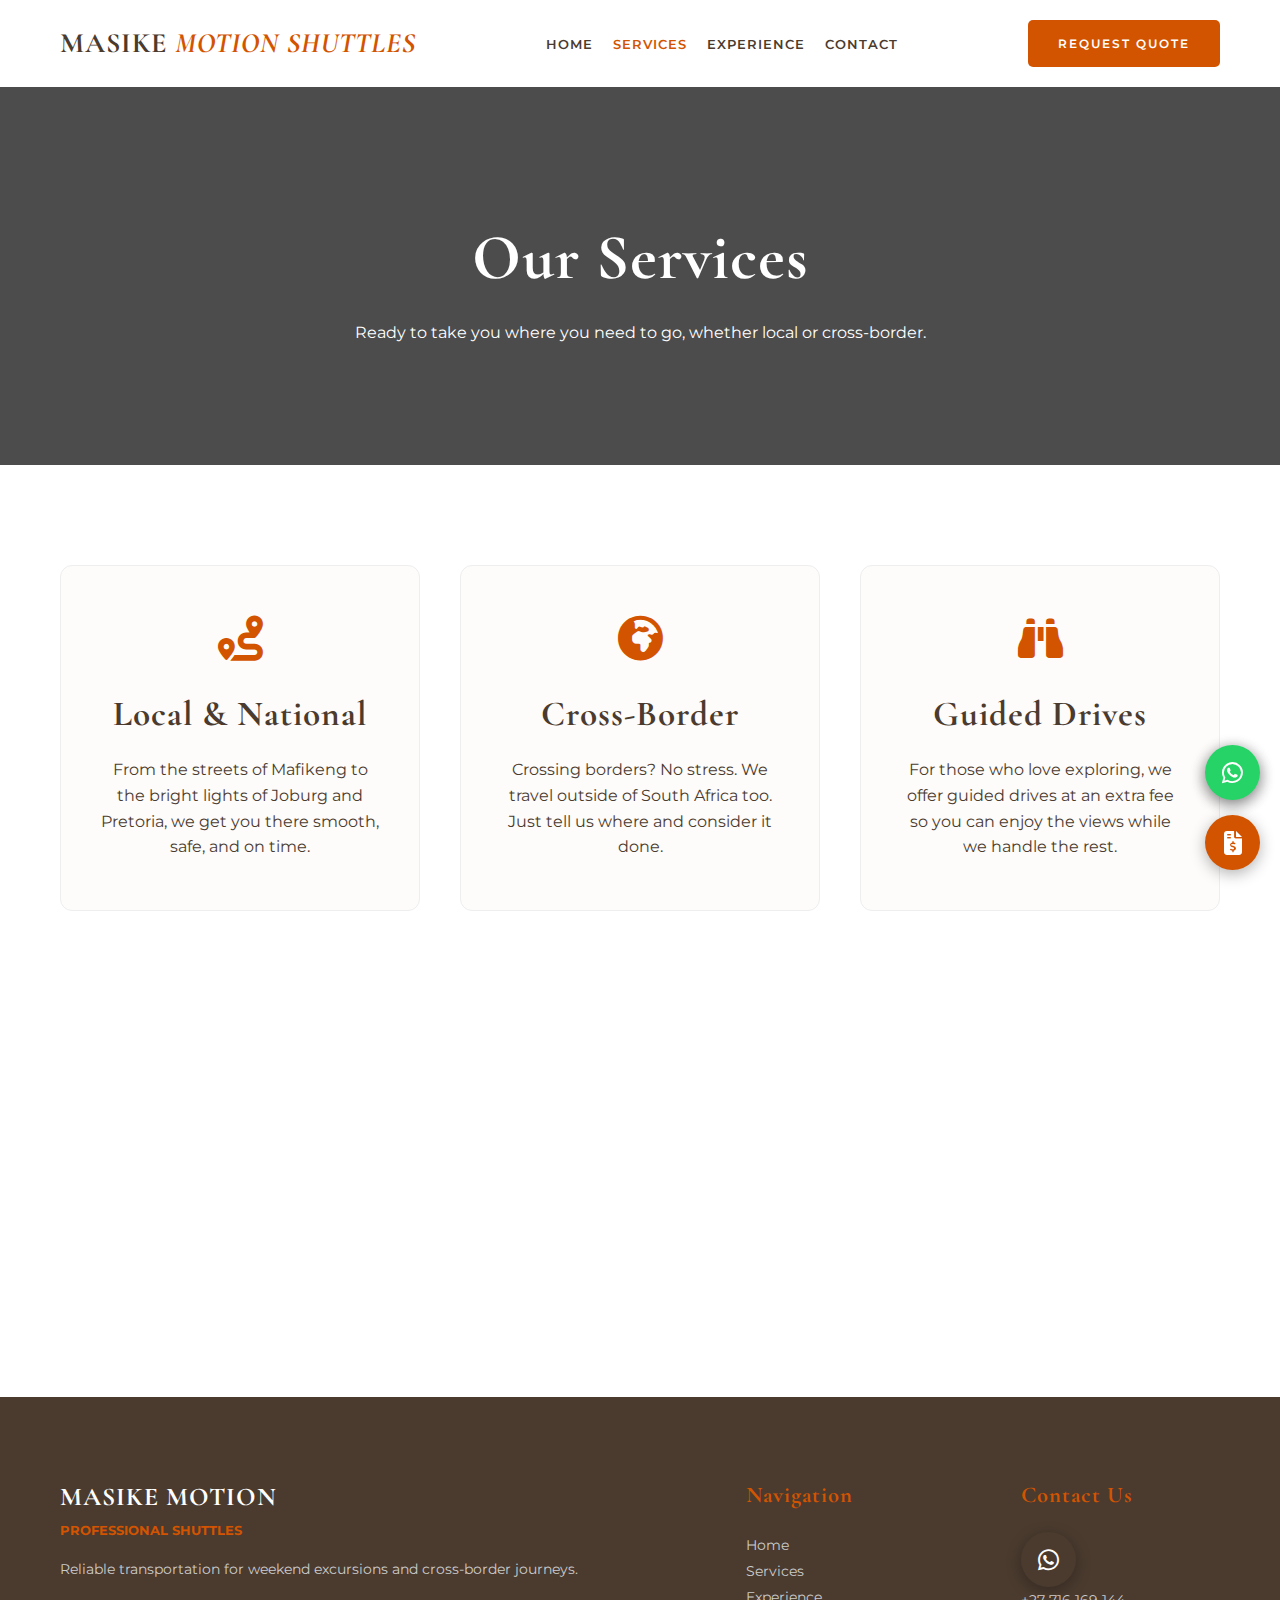
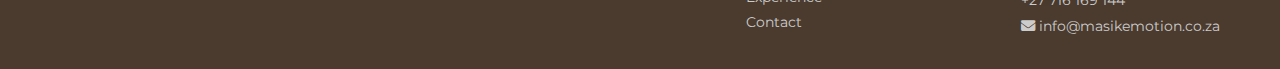
<file: services.html>
<!DOCTYPE html>
<html lang="en">
<head>
    <meta charset="UTF-8">
    <meta name="viewport" content="width=device-width, initial-scale=1.0">
    <title>Services | Masike Motion Shuttles</title>
    <link rel="stylesheet" href="https://cdnjs.cloudflare.com/ajax/libs/font-awesome/6.4.0/css/all.min.css">
    <link href="https://fonts.googleapis.com/css2?family=Cormorant+Garamond:wght@600;700&family=Montserrat:wght@300;400;500;600;700&display=swap" rel="stylesheet">
    
    <style>
        * {margin:0; padding:0; box-sizing:border-box;}
        body {font-family: 'Montserrat', sans-serif; background:#fff; color:#4b3b2f; line-height: 1.6; overflow-x: hidden;}
        h1, h2, h3, h4, .logo h2 {font-family: 'Cormorant Garamond', serif; font-weight: 700; letter-spacing: 1px;}
        
        .reveal { opacity: 0; transition: all 1.6s cubic-bezier(0.25, 0.46, 0.45, 0.94); }
        .reveal-up { transform: translateY(40px); }
        .reveal-fade { transform: scale(0.96); }
        .reveal.active { opacity: 1; transform: translate(0, 0) scale(1); }

        header {display:flex; justify-content:space-between; align-items:center; padding:20px; max-width: 1200px; margin: 0 auto; position: relative; z-index: 1000;}
        .logo h2 {font-size: 28px; font-family: 'Cormorant Garamond', serif;} 
        .logo span {color:#d35400; font-style: italic;}
        nav ul {list-style:none; display:flex; gap:20px; align-items: center;}
        nav a {text-decoration:none; color:inherit; font-weight: 600; font-size: 13px; font-family: 'Montserrat', sans-serif; letter-spacing: 1px;}
        nav a:hover, nav a.active {color:#d35400;}
        
        /* --- MOBILE MENU UPDATES --- */
        .menu-toggle { display: none; flex-direction: column; cursor: pointer; gap: 5px; z-index: 1100; }
        .menu-toggle span { width: 25px; height: 3px; background: #4b3b2f; border-radius: 2px; }
        #nav-check { display: none; }

        /* --- FLOATING ACTION BUTTONS --- */
        .fab-container {
            position: fixed; bottom: 30px; right: 20px;
            display: flex; flex-direction: column; gap: 15px; z-index: 999;
        }
        .fab {
            width: 55px; height: 55px; border-radius: 50%;
            display: flex; justify-content: center; align-items: center;
            color: white; text-decoration: none; font-size: 24px;
            box-shadow: 0 4px 15px rgba(0,0,0,0.3); transition: 0.3s;
        }
        .fab-whatsapp { background: #25D366; }
        .fab-quote { background: #d35400; }

        .btn-secondary {padding:14px 30px; background:#d35400; color:#fff; border-radius:5px; text-decoration:none; font-weight: 600; font-size: 12px; letter-spacing: 2px; text-transform: uppercase; transition: 0.4s;}
        .btn-secondary:hover {background: #b34700; transform: translateY(-2px);}

        .hero {
            text-align:center; padding:120px 20px; color:white; 
            background: linear-gradient(rgba(0,0,0,0.7), rgba(0,0,0,0.7)), url('https://images.unsplash.com/photo-1449965408869-eaa3f722e40d?auto=format&fit=crop&w=1920&q=80'); 
            background-size:cover; background-position: center;
        }
        .hero h1 {font-size: 4rem; margin-bottom: 10px;}

        .container { max-width: 1200px; margin: 0 auto; padding: 100px 20px; }
        .services-grid { display: grid; grid-template-columns: repeat(auto-fit, minmax(300px, 1fr)); gap: 40px; }
        .service-card { background: #fdfcfb; padding: 50px 40px; border-radius: 12px; text-align: center; border: 1px solid #eee; transition: 0.4s; }
        .service-card:hover { border-color: #d35400; transform: translateY(-10px); box-shadow: 0 20px 40px rgba(0,0,0,0.05); }
        .service-card i { font-size: 45px; color: #d35400; margin-bottom: 25px; }
        .service-card h3 { font-size: 2.2rem; margin-bottom: 15px; color: #4b3b2f; }

        footer { background: #4b3b2f; color: white; padding: 80px 0 30px 0;}
        .footer-container { display: flex; flex-wrap: wrap; gap: 40px; justify-content: space-between; max-width: 1200px; margin: 0 auto; padding: 0 20px; }
        .footer-logo h3 { font-size: 1.6rem; color: #fff; }
        .footer-col h4 { margin-bottom: 20px; font-size: 1.4rem; color: #d35400; }
        .footer-links { list-style: none; }
        .footer-links a { color: #ccc; text-decoration: none; transition: 0.3s; font-size: 0.9rem;}
        .footer-links a:hover { color: #d35400; }

        /* --- MOBILE MEDIA QUERIES --- */
        @media (max-width: 768px) {
            .menu-toggle { display: flex; }
            nav {
                position: absolute; top: 100%; left: 0; width: 100%;
                background: white; border-top: 1px solid #eee;
                max-height: 0; overflow: hidden; transition: 0.3s ease-in-out;
            }
            nav ul { flex-direction: column; padding: 20px; gap: 15px; align-items: flex-start; }
            nav a { color: #4b3b2f; font-size: 16px; }
            #nav-check:checked ~ nav { max-height: 400px; box-shadow: 0 10px 15px rgba(0,0,0,0.1); }
            
            .header-btn { display: none; }
            .hero h1 { font-size: 3rem; }
            .container { padding: 60px 20px; }
        }
    </style>
</head>
<body>
    <header>
        <div class="logo"><h2>MASIKE <span>MOTION SHUTTLES</span></h2></div>
        
        <input type="checkbox" id="nav-check">
        <label for="nav-check" class="menu-toggle">
            <span></span>
            <span></span>
            <span></span>
        </label>

        <nav>
            <ul>
                <li><a href="index.html">HOME</a></li>
                <li><a href="services.html" class="active">SERVICES</a></li>
                <li><a href="experience.html">EXPERIENCE</a></li>
                <li><a href="contact.html">CONTACT</a></li>
            </ul>
        </nav>
        <a href="contact.html" class="btn-secondary header-btn">REQUEST QUOTE</a>
    </header>

    <div class="fab-container">
        <a href="https://wa.me/27716169144" class="fab fab-whatsapp"><i class="fab fa-whatsapp"></i></a>
        <a href="contact.html" class="fab fab-quote"><i class="fas fa-file-invoice-dollar"></i></a>
    </div>

    <section class="hero">
        <h1 class="reveal reveal-fade">Our Services</h1>
        <p class="reveal reveal-fade" style="transition-delay: 0.4s;">Ready to take you where you need to go, whether local or cross-border.</p>
    </section>

    <div class="container">
        <div class="services-grid">
            <div class="service-card reveal reveal-up">
                <i class="fas fa-route"></i>
                <h3>Local & National</h3>
                <p>From the streets of Mafikeng to the bright lights of Joburg and Pretoria, we get you there smooth, safe, and on time.</p>
            </div>

            <div class="service-card reveal reveal-up" style="transition-delay: 0.2s;">
                <i class="fas fa-globe-africa"></i>
                <h3>Cross-Border</h3>
                <p>Crossing borders? No stress. We travel outside of South Africa too. Just tell us where and consider it done.</p>
            </div>

            <div class="service-card reveal reveal-up" style="transition-delay: 0.4s;">
                <i class="fas fa-binoculars"></i>
                <h3>Guided Drives</h3>
                <p>For those who love exploring, we offer guided drives at an extra fee so you can enjoy the views while we handle the rest.</p>
            </div>

            <div class="service-card reveal reveal-up" style="transition-delay: 0.6s;">
                <i class="fas fa-trailer"></i>
                <h3>Extra Luggage</h3>
                <p>Carrying bulky equipment or extra load? We have a trailer ready to roll. You bring the load, we bring the muscle.</p>
            </div>

            <div class="service-card reveal reveal-up" style="transition-delay: 0.8s;">
                <i class="fas fa-plane-arrival"></i>
                <h3>Airport Transfers</h3>
                <p>Reliable and professional airport pickups and drop-offs ensuring comfort, convenience, and good vibes only.</p>
            </div>

            <div class="service-card reveal reveal-up" style="transition-delay: 1s;">
                <i class="fas fa-briefcase"></i>
                <h3>Corporate Travel</h3>
                <p>Premium transportation tailored for executive needs and corporate events across the country.</p>
            </div>
        </div>
    </div>

    <footer>
      <div class="footer-container">
        <div class="footer-col">
          <div class="footer-logo">
              <h3>MASIKE MOTION</h3>
              <span style="color:#d35400; font-weight:700; font-size:0.8rem;">PROFESSIONAL SHUTTLES</span>
          </div>
          <p style="margin-top: 15px; font-size: 0.9rem; color: #ccc;">Reliable transportation for weekend excursions and cross-border journeys.</p>
        </div>
        <div class="footer-col">
          <h4>Navigation</h4>
          <ul class="footer-links">
            <li><a href="index.html">Home</a></li>
            <li><a href="services.html">Services</a></li>
            <li><a href="experience.html">Experience</a></li>
            <li><a href="contact.html">Contact</a></li>
          </ul>
        </div>
        <div class="footer-col">
          <h4>Contact Us</h4>
          <ul class="footer-links">
            <li><a href="https://wa.me/27716169144"><i class="fab fa-whatsapp"></i> +27 716 169 144</a></li>
            <li><a href="mailto:info@masikemotion.co.za"><i class="fas fa-envelope"></i> info@masikemotion.co.za</a></li>
          </ul>
        </div>
      </div>
    </footer> 

    <script>
        const observer = new IntersectionObserver((entries) => {
            entries.forEach(entry => { if (entry.isIntersecting) entry.target.classList.add('active'); });
        }, { threshold: 0.1 });
        document.querySelectorAll('.reveal').forEach((el) => observer.observe(el));
        window.addEventListener('load', () => { document.querySelectorAll('.hero .reveal').forEach(el => el.classList.add('active')); });
    </script>
</body>
</html>
</file>
<file: style.css>
:root {
    /* Brown & Orange Theme */
    --primary-brown: #654321;      /* Brown */
    --secondary-orange: #654321;   /* Rusty Orange */
    --light-brown: #8B4513;        /* Lighter brown */
    --cream: #F5F5DC;              /* Cream background */
    --dark-brown: #3E2723;         /* Dark brown for text */
    --white: #FFFFFF;
    --light-cream: #FAF8F0;
    
    /* Effects */
    --transition: all 0.5s cubic-bezier(0.23, 1, 0.32, 1);
    --shadow: 0 10px 30px ;
    --shadow-hover: 0 20px 40px rgba(205, 89, 9, 0.15);
}

* {
    margin: 0;
    padding: 0;
    box-sizing: border-box;
}

html {
    scroll-behavior: smooth;
}

body {
    font-family: 'Montserrat', sans-serif;
    line-height: 1.8;
    color: var(--dark-brown);
    overflow-x: hidden;
    background-color: var(--cream);
    letter-spacing: 0.3px;
}

h1, h2, h3, h4, h5, h6 {
    font-family: 'Cormorant Garamond', serif;
    font-weight: 500;
    line-height: 1.2;
    margin-bottom: 1.5rem;
    letter-spacing: 1px;
}

.container {
    width: 100%;
    max-width: 1200px;
    margin: 0 auto;
    padding: 0 20px;
}

/* Header - Brown & Orange Theme */
header {
    position: fixed;
    top: 0;
    left: 0;
    width: 100%;
    z-index: 1000;
    background-color: rgba(255, 255, 255, 0.98);
    box-shadow: 0 2px 20px rgba(101, 67, 33, 0.1);
    transition: var(--transition);
    padding: 15px 0;
    border-bottom: 2px solid var(--secondary-orange);
    backdrop-filter: blur(10px);
}

.header-container {
    display: flex;
    justify-content: space-between;
    align-items: center;
}

.logo {
    display: flex;
    align-items: center;
    gap: 15px;
}

.logo-icon {
    width: 55px;
    height: 55px;
    background: linear-gradient(135deg, var(--primary-brown), var(--secondary-orange));
    border-radius: 8px;
    display: flex;
    align-items: center;
    justify-content: center;
    color: white;
    font-size: 22px;
    position: relative;
    overflow: hidden;
}

.logo-icon i {
    position: relative;
    z-index: 2;
}

.logo-text {
    display: flex;
    flex-direction: column;
}

.logo-text h2 {
    font-size: 32px;
    font-weight: 500;
    color: var(--primary-brown);
    margin-bottom: 0;
    letter-spacing: 2px;
}

.logo-text h2 span {
    color: var(--secondary-orange);
}

.logo-text span {
    font-size: 11px;
    color: var(--primary-brown);
    letter-spacing: 3px;
    font-weight: 300;
    text-transform: uppercase;
    margin-top: 2px;
}

/* Navigation */
nav ul {
    display: flex;
    list-style: none;
    gap: 50px;
}

nav a {
    text-decoration: none;
    color: var(--primary-brown);
    font-family: 'Cormorant Garamond', serif;
    font-weight: 500;
    font-size: 16px;
    position: relative;
    padding: 5px 0;
    transition: var(--transition);
    text-transform: uppercase;
    letter-spacing: 2px;
}

nav a:after {
    content: '';
    position: absolute;
    width: 0;
    height: 2px;
    background: var(--secondary-orange);
    bottom: 0;
    left: 0;
    transition: var(--transition);
}

nav a:hover, nav a.active {
    color: var(--secondary-orange);
}

nav a:hover:after,
nav a.active:after {
    width: 100%;
}

.header-actions {
    display: flex;
    align-items: center;
    gap: 20px;
}

.phone-number {
    background: rgba(205, 89, 9, 0.1);
    color: var(--primary-brown);
    padding: 10px 20px;
    border-radius: 30px;
    font-weight: 500;
    font-size: 14px;
    border: 1px solid rgba(205, 89, 9, 0.3);
    display: flex;
    align-items: center;
    gap: 8px;
    transition: var(--transition);
    font-family: 'Montserrat', sans-serif;
}

.phone-number:hover {
    background: var(--primary-brown);
    color: white;
    transform: translateY(-2px);
    border-color: var(--primary-brown);
}

.quote-btn {
    background: linear-gradient(135deg, var(--primary-brown), var(--secondary-orange));
    color: white;
    border: none;
    padding: 12px 28px;
    border-radius: 30px;
    font-weight: 600;
    font-size: 13px;
    cursor: pointer;
    transition: var(--transition);
    text-transform: uppercase;
    letter-spacing: 1.5px;
    font-family: 'Montserrat', sans-serif;
    position: relative;
    overflow: hidden;
    text-decoration: none;
    display: inline-block;
}

.quote-btn:before {
    content: '';
    position: absolute;
    top: 0;
    left: -100%;
    width: 100%;
    height: 100%;
    background: linear-gradient(90deg, transparent, rgba(255,255,255,0.2), transparent);
    transition: 0.5s;
}

.quote-btn:hover {
    transform: translateY(-3px);
    box-shadow: 0 10px 25px rgba(205, 89, 9, 0.3);
}

.quote-btn:hover:before {
    left: 100%;
}

/* Hero Section */
.hero {
    height: 100vh;
    background: linear-gradient(rgba(245, 245, 220, 0.9), rgba(245, 245, 220, 0.95)), url('https://images.unsplash.com/photo-1619441207978-3d326c46e2c9?ixlib=rb-4.0.3&auto=format&fit=crop&w=1920&q=80');
    background-size: cover;
    background-position: center;
    display: flex;
    align-items: center;
    position: relative;
    overflow: hidden;
}

.hero-content {
    max-width: 900px;
    color: var(--dark-brown);
    position: relative;
    z-index: 2;
}

.hero h1 {
    font-size: 64px;
    font-weight: 400;
    line-height: 1.1;
    margin-bottom: 30px;
    opacity: 0;
    transform: translateY(40px);
    animation: fadeInUp 1.2s forwards 0.3s;
}

.hero h1 span {
    color: var(--secondary-orange);
    font-size: 68px;
    display: block;
    margin-top: 10px;
    font-weight: 500;
}

.hero p {
    font-size: 20px;
    margin-bottom: 50px;
    opacity: 0.8;
    max-width: 700px;
    opacity: 0;
    transform: translateY(40px);
    animation: fadeInUp 1.2s forwards 0.6s;
    color: var(--primary-brown);
    font-family: 'Montserrat', sans-serif;
    line-height: 1.8;
}

.hero-btns {
    display: flex;
    gap: 25px;
    opacity: 0;
    transform: translateY(40px);
    animation: fadeInUp 1.2s forwards 0.9s;
}

.btn-primary, .btn-secondary {
    padding: 18px 40px;
    border-radius: 4px;
    font-weight: 500;
    font-size: 15px;
    cursor: pointer;
    transition: var(--transition);
    display: inline-flex;
    align-items: center;
    gap: 12px;
    text-transform: uppercase;
    letter-spacing: 1.5px;
    font-family: 'Montserrat', sans-serif;
    position: relative;
    overflow: hidden;
    text-decoration: none;
    border: none;
}

.btn-primary {
    background: linear-gradient(135deg, var(--primary-brown), var(--secondary-orange));
    color: white;
}

.btn-secondary {
    background: transparent;
    color: var(--secondary-orange);
    border: 2px solid var(--secondary-orange);
}

.btn-primary:before, .btn-secondary:before {
    content: '';
    position: absolute;
    top: 0;
    left: -100%;
    width: 100%;
    height: 100%;
    background: linear-gradient(90deg, transparent, rgba(255,255,255,0.2), transparent);
    transition: 0.5s;
}

.btn-primary:hover, .btn-secondary:hover {
    transform: translateY(-5px);
    box-shadow: 0 15px 35px rgba(205, 89, 9, 0.2);
}

.btn-primary:hover {
    color: white;
}

.btn-secondary:hover {
    background: var(--secondary-orange);
    color: white;
    border-color: var(--secondary-orange);
}

.btn-primary:hover:before, .btn-secondary:hover:before {
    left: 100%;
}

/* Services Section */
.services {
    padding: 120px 0;
    background-color: var(--light-cream);
    position: relative;
}

.services:before {
    content: '';
    position: absolute;
    top: 0;
    left: 0;
    right: 0;
    height: 1px;
    background: linear-gradient(to right, transparent, var(--secondary-orange), transparent);
}

.section-header {
    text-align: center;
    max-width: 800px;
    margin: 0 auto 100px;
}

.section-header h2 {
    font-size: 52px;
    color: var(--dark-brown);
    position: relative;
    display: inline-block;
    margin-bottom: 30px;
    font-weight: 400;
}

.section-header h2:after {
    content: '';
    position: absolute;
    width: 120px;
    height: 3px;
    background: var(--secondary-orange);
    bottom: -20px;
    left: 50%;
    transform: translateX(-50%);
}

.section-header p {
    color: var(--primary-brown);
    font-size: 18px;
    margin-top: 50px;
    font-family: 'Montserrat', sans-serif;
    line-height: 1.8;
    max-width: 600px;
    margin-left: auto;
    margin-right: auto;
}

.services-grid {
    display: grid;
    grid-template-columns: repeat(3, 1fr);
    gap: 40px;
}

.service-card {
    background: white;
    border-radius: 8px;
    overflow: hidden;
    box-shadow: var(--shadow);
    transition: var(--transition);
    border: 1px solid rgba(205, 89, 9, 0.1);
    opacity: 0;
    transform: translateX(0);
    position: relative;
    z-index: 1;
}

.service-card:hover {
    transform: translateY(-20px) !important;
    box-shadow: var(--shadow-hover);
}

.service-icon {
    height: 220px;
    display: flex;
    align-items: center;
    justify-content: center;
    color: white;
    font-size: 60px;
    background: linear-gradient(135deg, var(--primary-brown), var(--secondary-orange));
    position: relative;
    overflow: hidden;
}

.service-content {
    padding: 50px 40px;
}

.service-content h3 {
    font-size: 28px;
    color: var(--dark-brown);
    margin-bottom: 25px;
    display: flex;
    align-items: center;
    gap: 15px;
    font-weight: 400;
}

.service-content h3 i {
    color: var(--secondary-orange);
    font-size: 20px;
}

.service-content p {
    color: var(--primary-brown);
    margin-bottom: 30px;
    line-height: 1.8;
    font-family: 'Montserrat', sans-serif;
}

.service-link {
    color: var(--secondary-orange);
    text-decoration: none;
    font-weight: 500;
    font-size: 15px;
    display: inline-flex;
    align-items: center;
    gap: 10px;
    transition: var(--transition);
    text-transform: uppercase;
    letter-spacing: 1.5px;
    font-family: 'Montserrat', sans-serif;
}

.service-link:hover {
    color: var(--primary-brown);
    gap: 15px;
}

/* Features/Experience Section */
.features {
    padding: 120px 0;
    background-color: white;
    position: relative;
}

.features:before {
    content: '';
    position: absolute;
    top: 0;
    left: 0;
    right: 0;
    height: 1px;
    background: linear-gradient(to right, transparent, var(--secondary-orange), transparent);
}

.features-grid {
    display: grid;
    grid-template-columns: repeat(3, 1fr);
    gap: 40px;
}

.feature-card {
    background: var(--light-cream);
    padding: 60px 40px;
    border-radius: 8px;
    text-align: center;
    transition: var(--transition);
    border: 1px solid rgba(205, 89, 9, 0.1);
    opacity: 0;
    transform: translateY(50px);
    transition: opacity 1s ease, transform 1s ease;
    position: relative;
    z-index: 1;
}

.feature-card:hover {
    transform: translateY(-20px) !important;
    box-shadow: var(--shadow-hover);
}

.feature-icon {
    width: 90px;
    height: 90px;
    background: linear-gradient(135deg, var(--primary-brown), var(--secondary-orange));
    border-radius: 50%;
    display: flex;
    align-items: center;
    justify-content: center;
    color: white;
    font-size: 36px;
    margin: 0 auto 40px;
    position: relative;
    overflow: hidden;
}

.feature-card h3 {
    font-size: 28px;
    color: var(--dark-brown);
    margin-bottom: 25px;
    font-weight: 400;
}

.feature-card p {
    color: var(--primary-brown);
    margin-bottom: 30px;
    line-height: 1.8;
    font-family: 'Montserrat', sans-serif;
}

/* Contact/Booking Form */
.contact {
    padding: 120px 0;
    background-color: var(--light-cream);
    position: relative;
}

.contact:before {
    content: '';
    position: absolute;
    top: 0;
    left: 0;
    right: 0;
    height: 1px;
    background: linear-gradient(to right, transparent, var(--secondary-orange), transparent);
}

.contact-container {
    display: grid;
    grid-template-columns: 1fr 1fr;
    gap: 60px;
}

.contact-form h2 {
    font-size: 52px;
    color: var(--dark-brown);
    margin-bottom: 30px;
    font-weight: 400;
}

.contact-form p {
    color: var(--primary-brown);
    margin-bottom: 40px;
    font-size: 18px;
    font-family: 'Montserrat', sans-serif;
    line-height: 1.8;
}

.form-group {
    margin-bottom: 25px;
}

.form-label {
    display: block;
    margin-bottom: 8px;
    color: var(--dark-brown);
    font-weight: 500;
    font-family: 'Montserrat', sans-serif;
}

.form-control {
    width: 100%;
    padding: 15px 20px;
    border: 1px solid rgba(101, 67, 33, 0.2);
    border-radius: 4px;
    font-family: 'Montserrat', sans-serif;
    font-size: 16px;
    transition: var(--transition);
    background: white;
    color: var(--dark-brown);
}

.form-control:focus {
    outline: none;
    border-color: var(--secondary-orange);
    box-shadow: 0 0 0 3px rgba(205, 89, 9, 0.1);
}

textarea.form-control {
    min-height: 120px;
    resize: vertical;
}

.checkbox-group {
    display: flex;
    align-items: center;
    gap: 10px;
    margin: 25px 0;
}

.checkbox-group input[type="checkbox"] {
    width: 20px;
    height: 20px;
    accent-color: var(--secondary-orange);
}

.checkbox-group label {
    color: var(--dark-brown);
    font-family: 'Montserrat', sans-serif;
    font-size: 16px;
}

/* Contact Info */
.contact-info {
    padding: 60px 50px;
    background: linear-gradient(135deg, var(--primary-brown), var(--secondary-orange));
    color: white;
    border-radius: 8px;
    position: relative;
    z-index: 1;
    overflow: hidden;
}

.contact-info h3 {
    font-size: 42px;
    margin-bottom: 50px;
    color: white;
    font-weight: 400;
}

.contact-details {
    display: flex;
    flex-direction: column;
    gap: 45px;
    margin-bottom: 60px;
}

.contact-item {
    display: flex;
    align-items: flex-start;
    gap: 25px;
}

.contact-icon {
    width: 65px;
    height: 65px;
    background: rgba(255, 255, 255, 0.2);
    border-radius: 50%;
    display: flex;
    align-items: center;
    justify-content: center;
    font-size: 24px;
    flex-shrink: 0;
    color: white;
    position: relative;
    overflow: hidden;
}

.contact-text h4 {
    font-size: 22px;
    margin-bottom: 12px;
    color: white;
    font-weight: 400;
}

.contact-text p {
    opacity: 0.9;
    line-height: 1.8;
    font-family: 'Montserrat', sans-serif;
    color: rgba(255, 255, 255, 0.9);
}

.whatsapp-btn {
    background: white;
    color: var(--secondary-orange);
    border: none;
    padding: 22px 40px;
    border-radius: 4px;
    font-weight: 600;
    font-size: 16px;
    cursor: pointer;
    transition: var(--transition);
    display: inline-flex;
    align-items: center;
    gap: 15px;
    width: 100%;
    justify-content: center;
    margin-top: 20px;
    text-transform: uppercase;
    letter-spacing: 1.5px;
    font-family: 'Montserrat', sans-serif;
    position: relative;
    overflow: hidden;
    text-decoration: none;
}

.whatsapp-btn:hover {
    transform: translateY(-5px);
    box-shadow: 0 15px 35px rgba(0, 0, 0, 0.1);
    background: #f8f8f8;
}

/* Checkout Page Styles */
.checkout-container {
    max-width: 800px;
    margin: 150px auto 50px;
    padding: 40px;
    background: white;
    border-radius: 10px;
    box-shadow: var(--shadow);
}

.booking-summary {
    background: var(--light-cream);
    padding: 30px;
    border-radius: 8px;
    margin: 30px 0;
    border-left: 4px solid var(--secondary-orange);
}

.booking-details {
    display: grid;
    grid-template-columns: repeat(2, 1fr);
    gap: 20px;
    margin: 20px 0;
}

.detail-item {
    padding: 15px;
    background: white;
    border-radius: 4px;
    border: 1px solid rgba(101, 67, 33, 0.1);
}

.detail-label {
    color: var(--primary-brown);
    font-size: 14px;
    margin-bottom: 5px;
}

.detail-value {
    color: var(--dark-brown);
    font-weight: 500;
    font-size: 16px;
}

.price-summary {
    background: var(--light-cream);
    padding: 30px;
    border-radius: 8px;
    margin: 30px 0;
}

.price-item {
    display: flex;
    justify-content: space-between;
    padding: 10px 0;
    border-bottom: 1px dashed rgba(101, 67, 33, 0.1);
}

.total {
    display: flex;
    justify-content: space-between;
    padding: 20px 0;
    font-size: 24px;
    font-weight: 600;
    color: var(--secondary-orange);
    border-top: 2px solid var(--primary-brown);
    margin-top: 10px;
}

.payfast-btn {
    background: linear-gradient(135deg, var(--primary-brown), var(--secondary-orange));
    color: white;
    border: none;
    padding: 20px 50px;
    border-radius: 4px;
    font-weight: 600;
    font-size: 18px;
    cursor: pointer;
    transition: var(--transition);
    display: flex;
    align-items: center;
    gap: 15px;
    width: 100%;
    justify-content: center;
    text-transform: uppercase;
    letter-spacing: 1.5px;
    font-family: 'Montserrat', sans-serif;
    position: relative;
    overflow: hidden;
}

.payfast-btn:hover {
    transform: translateY(-5px);
    box-shadow: 0 15px 35px rgba(205, 89, 9, 0.3);
}

/* Footer */
footer {
    background-color: var(--dark-brown);
    color: white;
    padding: 100px 0 40px;
    position: relative;
}

footer:before {
    content: '';
    position: absolute;
    top: 0;
    left: 0;
    right: 0;
    height: 2px;
    background: var(--secondary-orange);
}

.footer-container {
    display: grid;
    grid-template-columns: repeat(4, 1fr);
    gap: 50px;
    margin-bottom: 60px;
}

.footer-col h4 {
    font-size: 22px;
    margin-bottom: 30px;
    position: relative;
    padding-bottom: 15px;
    color: white;
    font-weight: 400;
}

.footer-col h4:after {
    content: '';
    position: absolute;
    width: 50px;
    height: 2px;
    background: var(--secondary-orange);
    bottom: 0;
    left: 0;
}

.footer-logo {
    display: flex;
    align-items: flex-start;
    gap: 15px;
    margin-bottom: 25px;
}

.footer-logo .logo-icon {
    width: 45px;
    height: 45px;
    font-size: 18px;
}

.footer-logo-text h3 {
    font-size: 26px;
    color: white;
    margin-bottom: 5px;
}

.footer-logo-text span {
    font-size: 11px;
    color: #aaa;
    letter-spacing: 2px;
    font-weight: 300;
}

.footer-col p {
    opacity: 0.7;
    margin-bottom: 30px;
    color: #aaa;
    font-family: 'Montserrat', sans-serif;
    line-height: 1.8;
}

.social-links {
    display: flex;
    gap: 15px;
}

.social-links a {
    width: 45px;
    height: 45px;
    background: rgba(255, 255, 255, 0.1);
    border-radius: 50%;
    display: flex;
    align-items: center;
    justify-content: center;
    color: white;
    text-decoration: none;
    transition: var(--transition);
    position: relative;
    overflow: hidden;
}

.social-links a:hover {
    transform: translateY(-5px);
    background: var(--secondary-orange);
}

.footer-links {
    list-style: none;
}

.footer-links li {
    margin-bottom: 15px;
}

.footer-links a {
    color: #aaa;
    text-decoration: none;
    transition: var(--transition);
    display: flex;
    align-items: center;
    gap: 12px;
    font-family: 'Montserrat', sans-serif;
}

.footer-links a:hover {
    color: var(--secondary-orange);
    padding-left: 5px;
}

.copyright {
    text-align: center;
    padding-top: 40px;
    border-top: 1px solid rgba(255, 255, 255, 0.1);
    color: #aaa;
    font-size: 14px;
    font-family: 'Montserrat', sans-serif;
}

/* Animations */
@keyframes fadeInUp {
    to {
        opacity: 1;
        transform: translateY(0);
    }
}

/* Responsive */
@media (max-width: 1100px) {
    .contact-container {
        grid-template-columns: 1fr;
        gap: 60px;
    }
    
    .services-grid,
    .features-grid {
        grid-template-columns: repeat(2, 1fr);
    }
    
    .hero h1 {
        font-size: 56px;
    }
    
    .hero h1 span {
        font-size: 60px;
    }
    
    .footer-container {
        grid-template-columns: repeat(2, 1fr);
    }
}

@media (max-width: 900px) {
    nav ul {
        gap: 30px;
    }
    
    .hero h1 {
        font-size: 48px;
    }
    
    .hero h1 span {
        font-size: 52px;
    }
    
    .section-header h2 {
        font-size: 46px;
    }
    
    .contact-info h3 {
        font-size: 38px;
    }
}

@media (max-width: 768px) {
    .header-container {
        flex-direction: column;
        gap: 20px;
    }
    
    .services-grid,
    .features-grid {
        grid-template-columns: 1fr;
    }
    
    .hero h1 {
        font-size: 42px;
    }
    
    .hero h1 span {
        font-size: 46px;
    }
    
    .hero p {
        font-size: 18px;
    }
    
    .hero-btns {
        flex-direction: column;
    }
    
    nav ul {
        flex-wrap: wrap;
        justify-content: center;
        gap: 20px;
    }
    
    .header-actions {
        flex-direction: column;
        gap: 15px;
    }
    
    .contact-info {
        padding: 50px 30px;
    }
    
    .footer-container {
        grid-template-columns: 1fr;
        gap: 40px;
    }
}

@media (max-width: 576px) {
    .hero h1 {
        font-size: 36px;
    }
    
    .hero h1 span {
        font-size: 40px;
    }
    
    .section-header h2 {
        font-size: 38px;
    }
    
    .contact-form h2 {
        font-size: 38px;
    }
    
    .service-content,
    .contact-info {
        padding: 40px 30px;
    }
    
    .feature-card {
        padding: 50px 30px;
    }
    
    .checkout-container {
        padding: 20px;
        margin: 120px auto 30px;
    }
}
</file>
